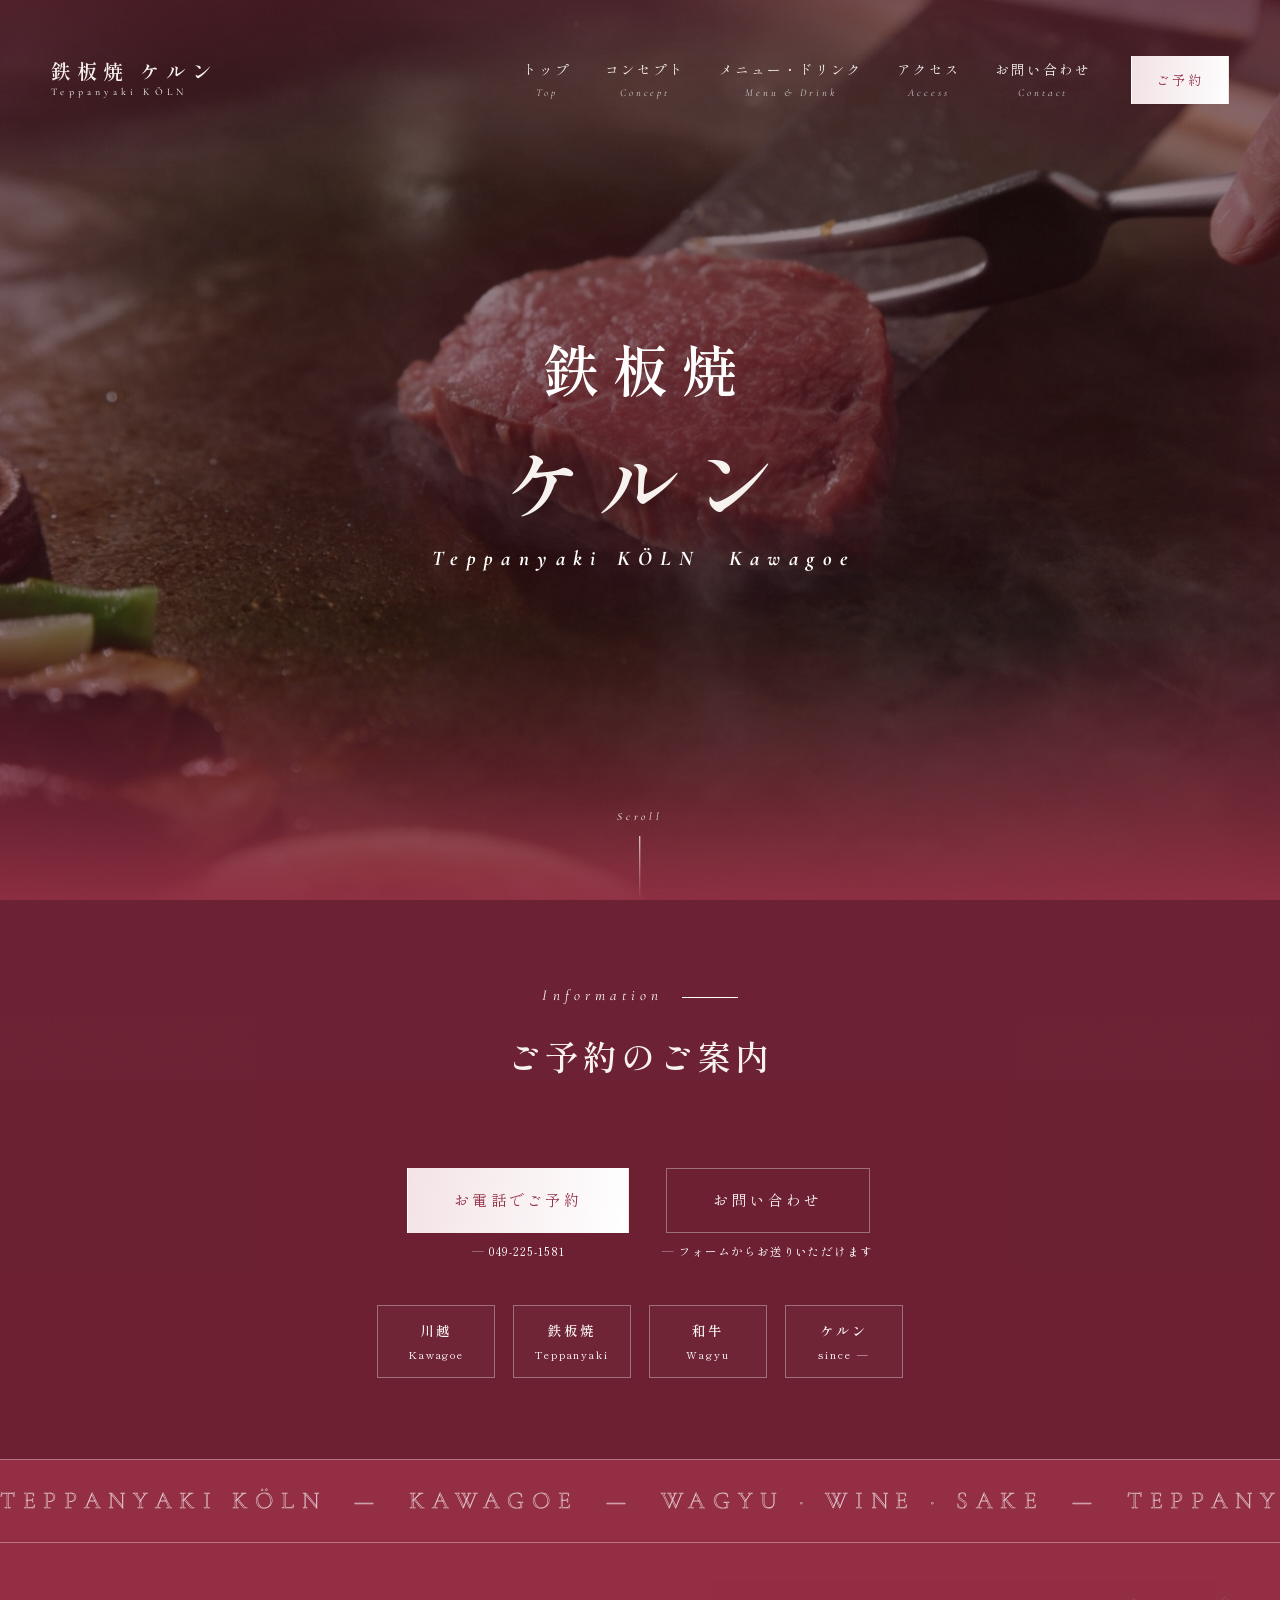
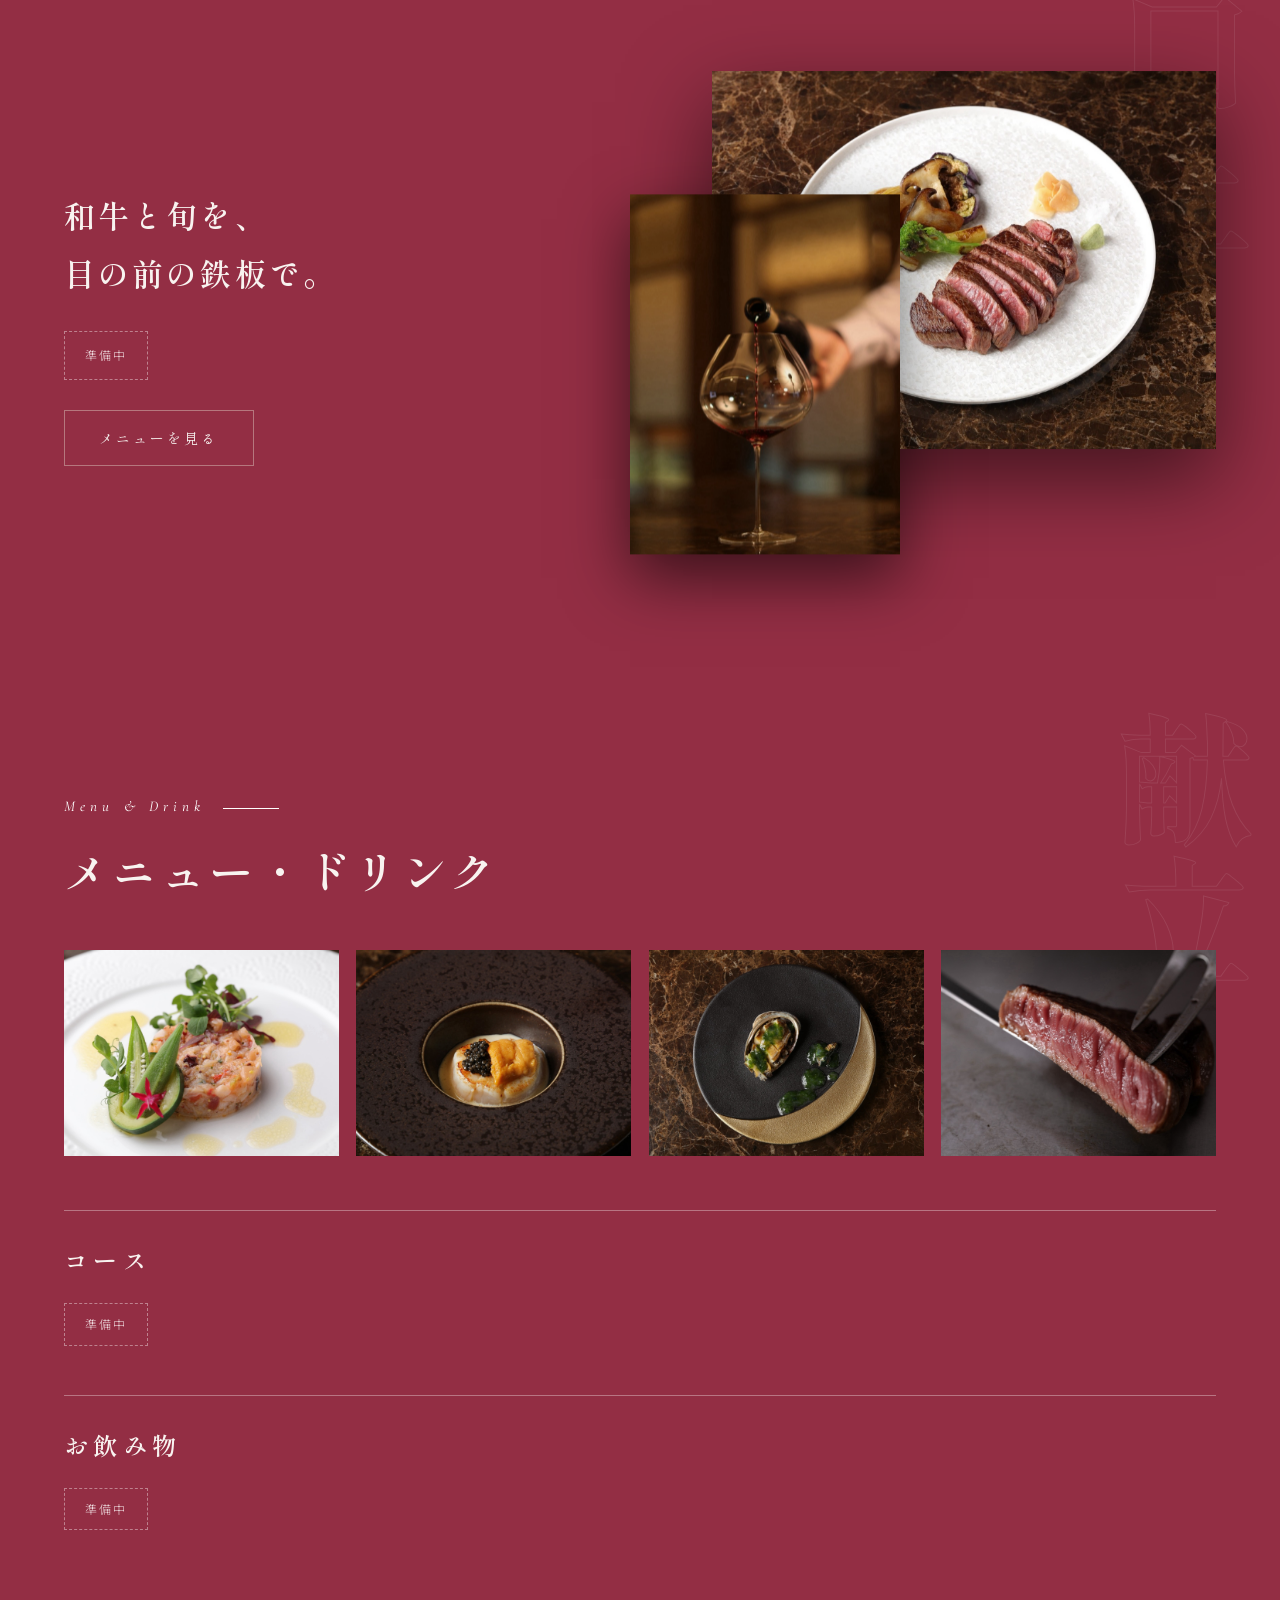
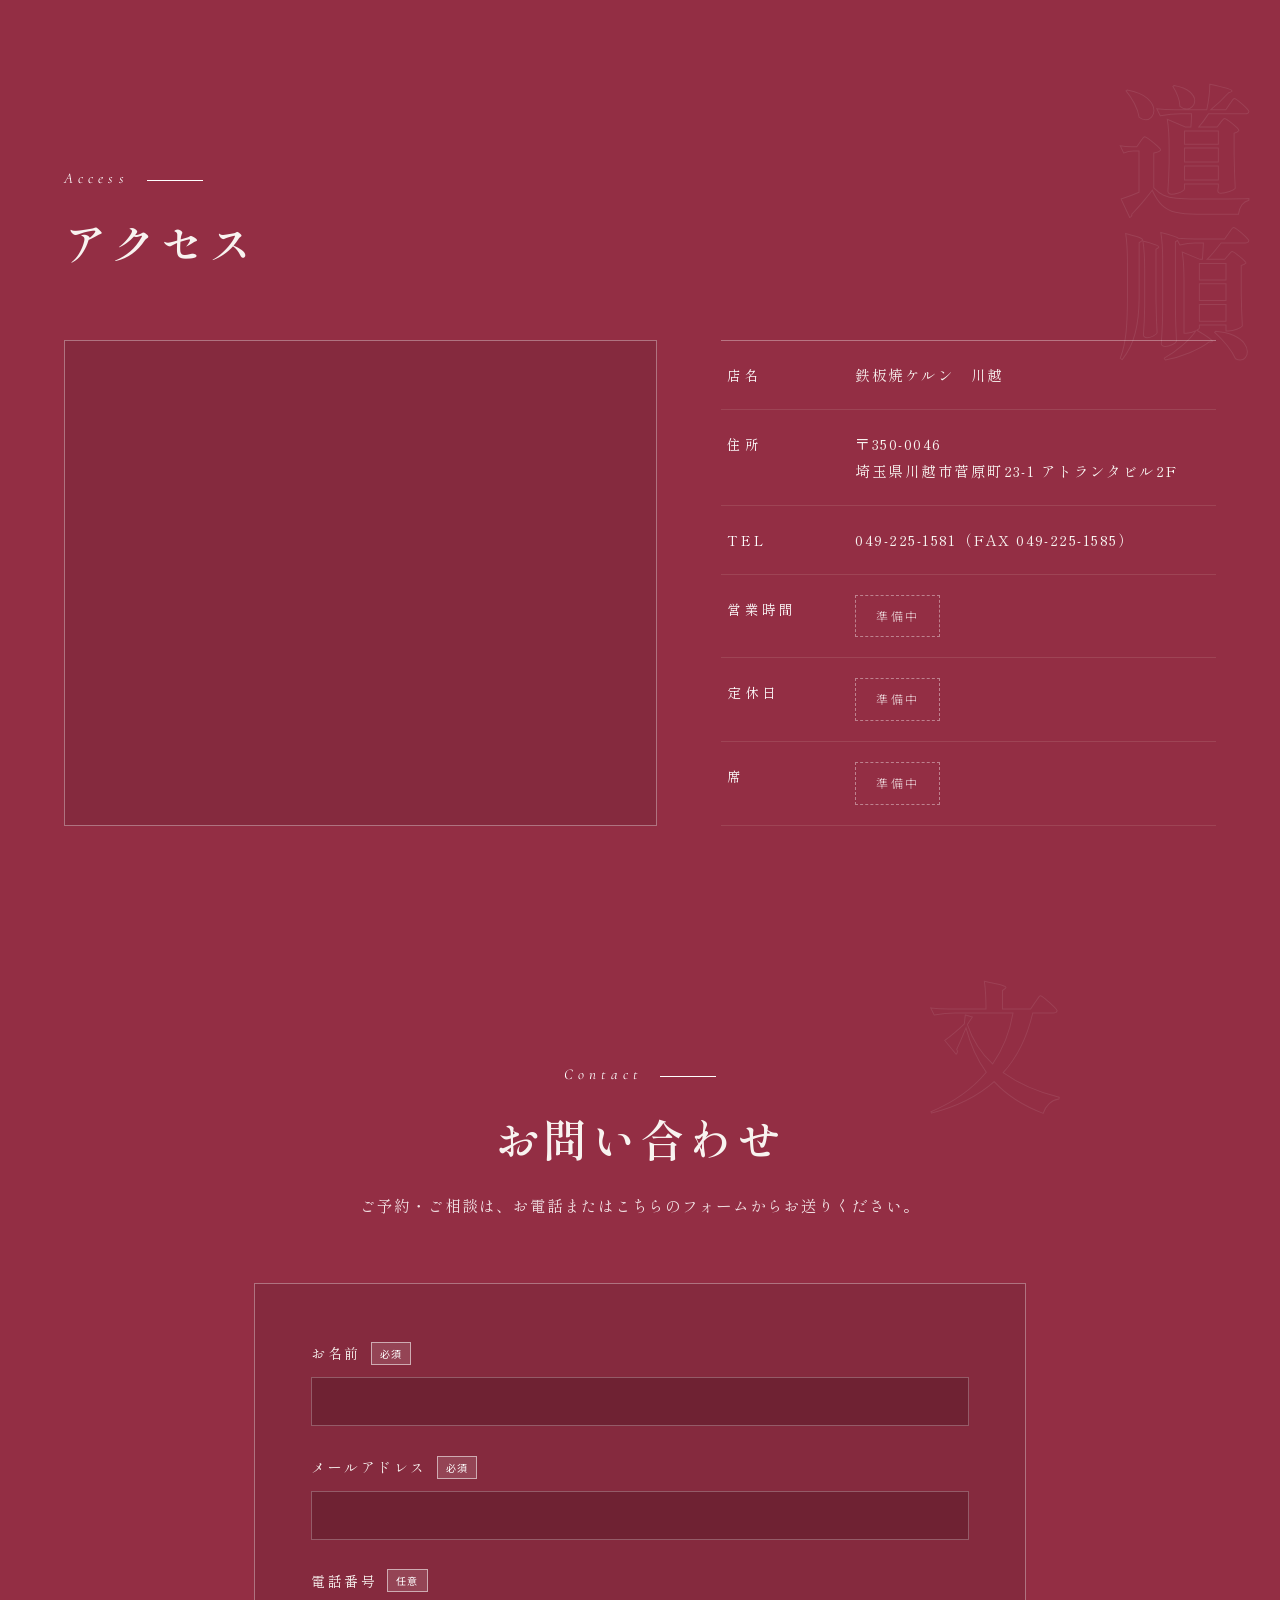
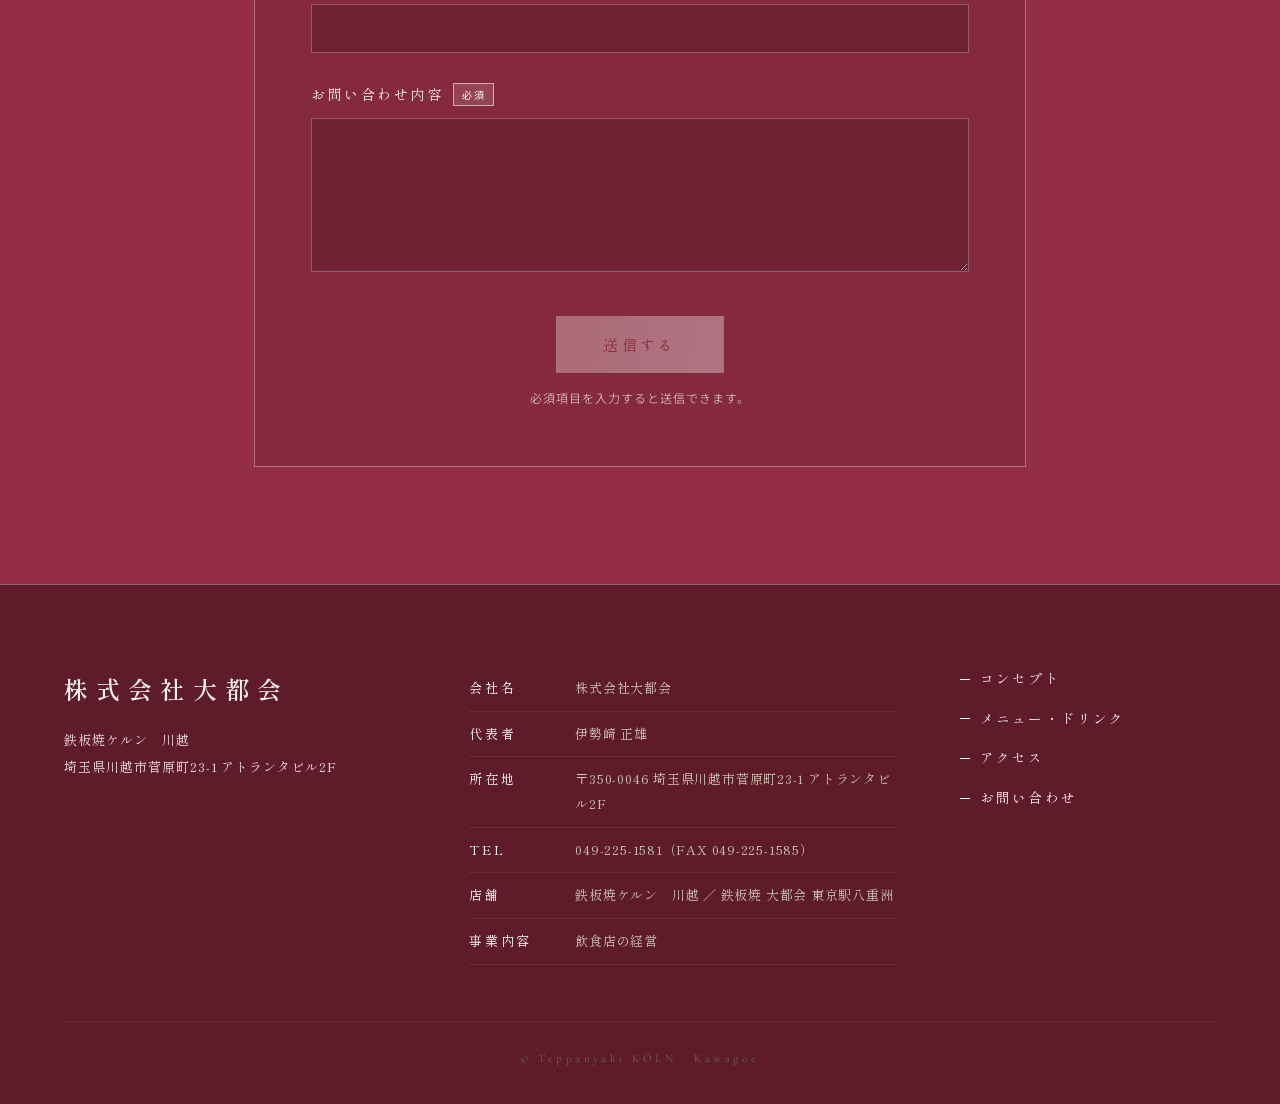
<file: index.html>
<!DOCTYPE html>
<html lang="ja">
<head>
<meta charset="UTF-8">
<meta name="viewport" content="width=device-width, initial-scale=1.0">
<title>鉄板焼ケルン 川越 | Teppanyaki KÖLN Kawagoe</title>
<meta name="description" content="埼玉県川越市の鉄板焼レストラン「鉄板焼ケルン」。和牛と旬の食材を、目の前の鉄板で。">
<meta name="robots" content="noindex,nofollow">

<link rel="preconnect" href="https://fonts.googleapis.com">
<link rel="preconnect" href="https://fonts.gstatic.com" crossorigin>
<link href="https://fonts.googleapis.com/css2?family=Shippori+Mincho:wght@400;500;600;700&family=Cormorant+Garamond:ital,wght@0,300;0,400;0,500;1,300;1,400&family=Noto+Sans+JP:wght@300;400;500&display=swap" rel="stylesheet">
<!-- 共通の構造CSS → ケルンの色を上書き -->
<link rel="stylesheet" href="css/style.css">
<link rel="stylesheet" href="css/koln.css">
</head>
<body>

<!-- ======= Loader ======= -->
<div class="loader" id="loader" aria-hidden="true">
  <div class="loader__inner">
    <p class="koln-loader">
      <span class="koln-loader__ja">鉄板焼</span>
      <span class="koln-loader__name">ケルン</span>
      <span class="koln-loader__en">Teppanyaki KÖLN</span>
    </p>
  </div>
  <div class="loader__curtain"></div>
</div>

<!-- ======= Grain overlay ======= -->
<div class="grain" aria-hidden="true"></div>

<!-- ======= Header ======= -->
<header class="header" id="header">
  <a class="header__logo" href="#top" aria-label="鉄板焼ケルン">
    <span class="header__logotext">
      <span class="header__ja">鉄板焼 ケルン</span>
      <span class="header__en">Teppanyaki KÖLN</span>
    </span>
  </a>

  <nav class="gnav" id="gnav" aria-label="グローバルナビゲーション">
    <ul class="gnav__list">
      <li><a href="#top" aria-current="page"><span class="gnav__ja">トップ</span><span class="gnav__en">Top</span></a></li>
      <li><a href="#about"><span class="gnav__ja">コンセプト</span><span class="gnav__en">Concept</span></a></li>
      <li><a href="#menu"><span class="gnav__ja">メニュー・ドリンク</span><span class="gnav__en">Menu &amp; Drink</span></a></li>
      <li><a href="#access"><span class="gnav__ja">アクセス</span><span class="gnav__en">Access</span></a></li>
      <li><a href="#contact"><span class="gnav__ja">お問い合わせ</span><span class="gnav__en">Contact</span></a></li>
    </ul>
    <a class="btn btn--gold gnav__reserve" href="#contact">ご予約</a>
  </nav>

  <button class="menu-toggle" id="menuToggle" aria-expanded="false" aria-controls="gnav" aria-label="メニューを開く">
    <span></span><span></span>
  </button>
</header>

<!-- ======= Hero ======= -->
<section class="hero" id="top">
  <div class="hero__bg">
    <img src="assets/img/shot/cooking-teppan.jpg" alt="鉄板で焼き上げる和牛" class="hero__img" id="heroImg">
  </div>
  <div class="hero__smoke" id="heroSmoke" aria-hidden="true">
    <img src="assets/img/smoke.png" alt="" style="--x:58%; --w:340px; --t:14s; --d:0s;   --o:.22;">
    <img src="assets/img/smoke.png" alt="" style="--x:72%; --w:430px; --t:18s; --d:-6s;  --o:.18;">
    <img src="assets/img/smoke.png" alt="" style="--x:86%; --w:300px; --t:16s; --d:-11s; --o:.20;">
    <img src="assets/img/smoke.png" alt="" style="--x:47%; --w:390px; --t:20s; --d:-3s;  --o:.16;">
  </div>
  <div class="hero__shade" aria-hidden="true"></div>

  <h1 class="hero__brand">
    <span class="hero__brand-kicker">鉄板焼</span>
    <span class="hero__brand-name">ケルン</span>
    <span class="hero__brand-en">Teppanyaki KÖLN&nbsp;&nbsp;Kawagoe</span>
  </h1>

  <div class="scroll-cue" aria-hidden="true"><span>Scroll</span><i></i></div>
</section>

<!-- ======= ご予約・お問い合わせ ======= -->
<section class="pre-open" id="reserve">
  <div class="pre-open__inner">
    <p class="kicker reveal">Information</p>
    <h2 class="pre-open__title reveal">ご予約のご案内</h2>
    <div class="pre-open__cta reveal">
      <div class="cta-item">
        <a class="btn btn--gold btn--lg" href="tel:0492251581">お電話でご予約</a>
        <span class="cta-note">049-225-1581</span>
      </div>
      <div class="cta-item">
        <a class="btn btn--line btn--lg" href="#contact">お問い合わせ</a>
        <span class="cta-note">フォームからお送りいただけます</span>
      </div>
    </div>
    <ul class="pre-open__badges reveal">
      <li><strong>川越</strong><span>Kawagoe</span></li>
      <li><strong>鉄板焼</strong><span>Teppanyaki</span></li>
      <li><strong>和牛</strong><span>Wagyu</span></li>
      <li><strong>ケルン</strong><span>since —</span></li>
    </ul>
  </div>
</section>

<!-- ======= Marquee ======= -->
<div class="marquee" aria-hidden="true">
  <div class="marquee__track" id="marqueeTrack">
    <span>TEPPANYAKI KÖLN&nbsp;&nbsp;—&nbsp;&nbsp;KAWAGOE&nbsp;&nbsp;—&nbsp;&nbsp;WAGYU · WINE · SAKE&nbsp;&nbsp;—&nbsp;&nbsp;</span>
  </div>
</div>

<!-- ======= About ======= -->
<section class="about section" id="about">
  <p class="section__ghost" aria-hidden="true">口上</p>
  <div class="about__grid">
    <div class="about__text">
      <p class="kicker reveal">About</p>
      <h2 class="heading reveal">和牛と旬を、<br>目の前の鉄板で。</h2>
      <div class="about__body reveal">
        <p class="wip">準備中</p>
      </div>
      <p class="about__more reveal">
        <a class="btn btn--line" href="#menu">メニューを見る</a>
      </p>
    </div>
    <div class="about__photos">
      <figure class="about__photo about__photo--main reveal-img" data-parallax="24">
        <img src="assets/img/shot/dish-wagyu-plate.jpg" alt="和牛と焼き野菜" loading="lazy">
      </figure>
      <figure class="about__photo about__photo--sub reveal-img" data-parallax="-16">
        <img src="assets/img/shot/drink-pouring.jpg" alt="グラスにワインを注ぐ" loading="lazy">
      </figure>
    </div>
  </div>
</section>

<!-- ======= メニュー・ドリンク ======= -->
<section class="section menu-sec" id="menu">
  <p class="section__ghost" aria-hidden="true">献立</p>
  <div class="section__head">
    <p class="kicker reveal">Menu &amp; Drink</p>
    <h2 class="heading reveal">メニュー・ドリンク</h2>
  </div>

  <div class="shots reveal">
    <figure class="shots__item reveal-img"><img src="assets/img/shot/dish-appetizer.jpg" alt="前菜の一皿" loading="lazy"></figure>
    <figure class="shots__item reveal-img"><img src="assets/img/shot/dish-scallop.jpg" alt="帆立貝の焼き上げ" loading="lazy"></figure>
    <figure class="shots__item reveal-img"><img src="assets/img/shot/dish-abalone.jpg" alt="鮑の焼き上げ" loading="lazy"></figure>
    <figure class="shots__item reveal-img"><img src="assets/img/shot/beef-section.jpg" alt="和牛の断面" loading="lazy"></figure>
  </div>

  <div class="mgroup reveal">
    <div class="mgroup__head"><h3 class="mgroup__title">コース</h3></div>
    <p class="wip">準備中</p>
  </div>

  <div class="mgroup reveal">
    <div class="mgroup__head"><h3 class="mgroup__title">お飲み物</h3></div>
    <p class="wip">準備中</p>
  </div>
</section>

<!-- ======= Access ======= -->
<section class="access section" id="access">
  <p class="section__ghost" aria-hidden="true">道順</p>
  <div class="section__head">
    <p class="kicker reveal">Access</p>
    <h2 class="heading reveal">アクセス</h2>
  </div>
  <div class="access__grid">
    <div class="access__map reveal-img">
      <iframe
        src="https://maps.google.com/maps?q=%E5%9F%BC%E7%8E%89%E7%9C%8C%E5%B7%9D%E8%B6%8A%E5%B8%82%E8%8F%85%E5%8E%9F%E7%94%BA23-1&z=16&output=embed"
        title="鉄板焼ケルン アクセスマップ" loading="lazy" referrerpolicy="no-referrer-when-downgrade"></iframe>
    </div>
    <dl class="access__table reveal">
      <div><dt>店名</dt><dd>鉄板焼ケルン　川越</dd></div>
      <div><dt>住所</dt><dd>〒350-0046<br>埼玉県川越市菅原町23-1 アトランタビル2F</dd></div>
      <div><dt>TEL</dt><dd>049-225-1581（FAX 049-225-1585）</dd></div>
      <div><dt>営業時間</dt><dd><span class="wip">準備中</span></dd></div>
      <div><dt>定休日</dt><dd><span class="wip">準備中</span></dd></div>
      <div><dt>席</dt><dd><span class="wip">準備中</span></dd></div>
    </dl>
  </div>
</section>

<!-- ======= Contact ======= -->
<section class="contact section" id="contact">
  <p class="section__ghost" aria-hidden="true">文</p>
  <div class="section__head">
    <p class="kicker reveal">Contact</p>
    <h2 class="heading reveal">お問い合わせ</h2>
    <p class="lead reveal">ご予約・ご相談は、お電話またはこちらのフォームからお送りください。</p>
  </div>

  <form class="form reveal" id="contactForm" novalidate>
    <div class="form__row">
      <label class="form__label" for="fName">お名前 <em class="req">必須</em></label>
      <input class="form__input" type="text" id="fName" name="name" autocomplete="name" required>
      <p class="form__error" data-error-for="fName">お名前を入力してください。</p>
    </div>
    <div class="form__row">
      <label class="form__label" for="fEmail">メールアドレス <em class="req">必須</em></label>
      <input class="form__input" type="email" id="fEmail" name="email" autocomplete="email" required>
      <p class="form__error" data-error-for="fEmail">メールアドレスの形式を確認してください（例：name@example.com）。</p>
    </div>
    <div class="form__row">
      <label class="form__label" for="fTel">電話番号 <em class="req req--opt">任意</em></label>
      <input class="form__input" type="tel" id="fTel" name="tel" autocomplete="tel" inputmode="numeric">
      <p class="form__error" data-error-for="fTel">電話番号は数字のみで入力してください（例：09012345678）。</p>
    </div>
    <div class="form__row">
      <label class="form__label" for="fBody">お問い合わせ内容 <em class="req">必須</em></label>
      <textarea class="form__input form__input--area" id="fBody" name="body" rows="6" required></textarea>
      <p class="form__error" data-error-for="fBody">お問い合わせ内容を入力してください。</p>
    </div>
    <div class="form__submit">
      <button class="btn btn--gold btn--lg" type="submit" id="submitBtn" disabled>送信する</button>
      <p class="form__hint" id="formHint">必須項目を入力すると送信できます。</p>
    </div>
  </form>
</section>

<!-- ======= Footer ======= -->
<footer class="footer">
  <div class="footer__upper">
    <div class="footer__brand">
      <p class="footer__name">株式会社大都会</p>
      <p class="footer__store">鉄板焼ケルン　川越<br>埼玉県川越市菅原町23-1 アトランタビル2F</p>
    </div>

    <dl class="footer__company">
      <div><dt>会社名</dt><dd>株式会社大都会</dd></div>
      <div><dt>代表者</dt><dd>伊勢﨑 正雄</dd></div>
      <div><dt>所在地</dt><dd>〒350-0046 埼玉県川越市菅原町23-1 アトランタビル2F</dd></div>
      <div><dt>TEL</dt><dd>049-225-1581（FAX 049-225-1585）</dd></div>
      <div><dt>店舗</dt><dd>鉄板焼ケルン　川越 ／ 鉄板焼 大都会 東京駅八重洲</dd></div>
      <div><dt>事業内容</dt><dd>飲食店の経営</dd></div>
    </dl>

    <nav class="footer__nav" aria-label="フッターナビゲーション">
      <a href="#about">コンセプト</a>
      <a href="#menu">メニュー・ドリンク</a>
      <a href="#access">アクセス</a>
      <a href="#contact">お問い合わせ</a>
    </nav>
  </div>
  <p class="footer__copy">© Teppanyaki KÖLN · Kawagoe</p>
</footer>

<script src="js/main.js"></script>
</body>
</html>
</file>
<file: css/style.css>
@charset "UTF-8";
/* ============================================================
   鉄板焼ケルン 川越 — 構造CSS（色は css/koln.css で上書き）
   black / classic / retro-luxury / smoke
============================================================ */

:root{
  --bg:        #0b0a08;
  --bg-2:      #14110c;
  --bg-3:      #1b1710;
  --ink:       #ece5d6;
  --ink-mut:   #a89e8a;
  --gold:      #c9a45c;
  --gold-deep: #8f7434;
  --gold-line: rgba(201,164,92,.28);
  --red:       #8c2f2f;
  --serif-ja:  "Shippori Mincho","Hiragino Mincho ProN","Yu Mincho",serif;
  --serif-en:  "Cormorant Garamond","Times New Roman",serif;
  --sans:      "Noto Sans JP",sans-serif;
  --ease:      cubic-bezier(.22,1,.36,1);
  --header-h:  84px;
  --announce-h:38px;
}

*,*::before,*::after{ box-sizing:border-box; margin:0; padding:0; }

html{ scroll-behavior:smooth; scroll-padding-top:calc(var(--header-h) + var(--announce-h)); }
body{
  background:var(--bg);
  color:var(--ink);
  font-family:var(--serif-ja);
  font-weight:400;
  line-height:1.9;
  letter-spacing:.06em;
  -webkit-font-smoothing:antialiased;
  overflow-x:hidden;
}
img{ max-width:100%; display:block; }
a{ color:inherit; text-decoration:none; }
ul{ list-style:none; }
::selection{ background:var(--gold-deep); color:#fff; }

/* ------------------------------------------------ scrollbar */
::-webkit-scrollbar{ width:10px; }
::-webkit-scrollbar-track{ background:#000; }
::-webkit-scrollbar-thumb{ background:#3a3123; border-radius:5px; }

/* ============================================= film grain */
.grain{
  position:fixed; inset:-20%;
  width:140%; height:140%;
  pointer-events:none;
  z-index:9000;
  opacity:.055;
  will-change:transform;
  background-image:url("data:image/svg+xml,%3Csvg xmlns='http://www.w3.org/2000/svg' width='300' height='300'%3E%3Cfilter id='n'%3E%3CfeTurbulence type='fractalNoise' baseFrequency='0.85' numOctaves='2' stitchTiles='stitch'/%3E%3C/filter%3E%3Crect width='100%25' height='100%25' filter='url(%23n)'/%3E%3C/svg%3E");
  animation:grain 12s steps(10) infinite;
}
@keyframes grain{
  0%,100%{ transform:translate3d(0,0,0); }
  20%{ transform:translate3d(-2%,1.5%,0); }
  40%{ transform:translate3d(1.5%,-2%,0); }
  60%{ transform:translate3d(-1.5%,-1.5%,0); }
  80%{ transform:translate3d(2%,2%,0); }
}

/* ============================================= loader */
.loader{
  position:fixed; inset:0; z-index:9999;
  display:grid; place-items:center;
  background:#050403;
  transition:visibility 0s 2.4s;
}
.loader__inner{
  display:flex; flex-direction:column; align-items:center; gap:22px;
  animation:loaderFade .8s var(--ease) 2.4s forwards;
}
.loader__logo{
  display:block;
  height:clamp(220px,42vh,340px); width:auto;
  opacity:0; animation:fadeIn .9s ease .2s forwards;
}
.loader__curtain{
  position:absolute; inset:0; background:#050403; transform:scaleY(1);
  transform-origin:top; z-index:-1;
}
.loader.is-done{ visibility:hidden; }
.loader.is-done .loader__curtain{ z-index:1; }
body.is-loading{ overflow:hidden; }
.loader{ clip-path:inset(0 0 0% 0); }
.loader.is-done{ animation:curtainUp 1s var(--ease) forwards; }
@keyframes curtainUp{ to{ clip-path:inset(0 0 100% 0); } }
@keyframes draw{ to{ stroke-dashoffset:0; } }
@keyframes fadeIn{ to{ opacity:1; } }
@keyframes loaderFade{ to{ opacity:0; transform:translateY(-14px); } }

/* ============================================= buttons */
.btn{
  position:relative;
  display:inline-block;
  padding:14px 34px;
  font-family:var(--serif-ja);
  font-size:14px; letter-spacing:.22em;
  border:1px solid var(--gold);
  color:var(--gold);
  background:transparent;
  overflow:hidden;
  cursor:pointer;
  transition:color .45s var(--ease), border-color .45s var(--ease), opacity .3s;
  z-index:1;
}
.btn::before{
  content:""; position:absolute; inset:0; z-index:-1;
  background:linear-gradient(100deg,var(--gold-deep),var(--gold));
  transform:scaleX(0); transform-origin:right;
  transition:transform .5s var(--ease);
}
.btn:hover{ color:#0d0b07; }
.btn:hover::before{ transform:scaleX(1); transform-origin:left; }
.btn--gold{
  background:linear-gradient(100deg,var(--gold-deep),var(--gold));
  color:#0d0b07; border-color:transparent;
}
.btn--gold::before{ background:#e6c987; }
.btn--gold:hover{ color:#0d0b07; }
.btn--lg{ padding:17px 46px; font-size:15px; }
.btn--line{ border-color:rgba(236,229,214,.4); color:var(--ink); }
.btn--line::before{ background:var(--ink); }
.btn--line:hover{ color:#0d0b07; }
.btn small{ font-size:.75em; letter-spacing:.1em; }
.btn:disabled{ opacity:.35; pointer-events:none; }
/* 無効ボタン（URL未設定の「ご予約」など）：クリック・ホバーとも無反応 */
.btn[aria-disabled="true"]{ cursor:default; }
.btn[aria-disabled="true"]:hover{ color:var(--ink); }
.btn[aria-disabled="true"]:hover::before{ transform:scaleX(0); }

/* ============================================= announce bar (GRAND OPEN) */
.announce{
  position:fixed; top:0; left:0; right:0; z-index:1050;
  height:var(--announce-h);
  display:flex; align-items:center; justify-content:center;
  padding:0 16px;
  background:linear-gradient(100deg,var(--gold-deep),var(--gold));
  box-shadow:0 1px 0 rgba(0,0,0,.25);
}
.announce__inner{
  margin:0;
  font-family:var(--serif-ja);
  font-size:clamp(11px,1.5vw,13.5px);
  font-weight:600; letter-spacing:.24em;
  color:#1a1206;
  white-space:nowrap; overflow:hidden; text-overflow:ellipsis;
}

/* ============================================= GRAND OPEN popup (one-time on entry) */
.gopop{
  position:fixed; inset:0; z-index:8000;
  display:grid; place-items:center;
  pointer-events:none; opacity:0;
  background:radial-gradient(58% 58% at 50% 50%, rgba(6,5,3,.66) 0%, rgba(6,5,3,0) 72%);
}
.gopop__inner{
  display:flex; flex-direction:column; align-items:center; gap:clamp(10px,1.6vh,20px);
  transform:scale(.92);
}
.gopop__date{
  font-family:var(--serif-ja); font-size:clamp(16px,2.4vw,30px);
  letter-spacing:.32em; color:var(--ink); padding-left:.32em;
}
.gopop__title{
  font-family:var(--serif-en); font-weight:500;
  font-size:clamp(46px,9vw,124px); line-height:1; letter-spacing:.12em;
  color:var(--gold); text-shadow:0 8px 60px rgba(0,0,0,.6);
}
body.is-loaded .gopop{ animation:gopopFade 2.8s var(--ease) .7s forwards; }
body.is-loaded .gopop .gopop__inner{ animation:gopopScale 2.8s var(--ease) .7s forwards; }
@keyframes gopopFade{ 0%{opacity:0} 16%{opacity:1} 60%{opacity:1} 100%{opacity:0} }
@keyframes gopopScale{ 0%{transform:scale(.92)} 22%{transform:scale(1)} 100%{transform:scale(1.05)} }
@media (prefers-reduced-motion: reduce){ .gopop{ display:none; } }

/* ============================================= header */
.header{
  position:fixed; top:var(--announce-h); left:0; right:0; z-index:1000;
  display:flex; align-items:center; justify-content:space-between;
  height:var(--header-h);
  padding:0 clamp(20px,4vw,56px);
  transition:background .5s ease, backdrop-filter .5s ease, height .4s ease,
             box-shadow .5s ease;
}
.header.is-scrolled{
  height:66px;
  background:rgba(8,7,5,.86);
  backdrop-filter:blur(10px);
  -webkit-backdrop-filter:blur(10px);
  box-shadow:0 1px 0 rgba(201,164,92,.15);
}
.header__logo{ display:flex; align-items:center; gap:14px; }
.header__mark{
  display:block;
  width:44px; height:44px;
  object-fit:contain;
  transition:transform .6s var(--ease);
}
.header__logo:hover .header__mark{ transform:scale(1.06); }
.header__ja{ display:block; font-size:20px; font-weight:600; letter-spacing:.3em; line-height:1.2; }
.header__en{ display:block; font-family:var(--serif-en); font-size:10px; letter-spacing:.42em; color:var(--gold); }

.gnav{ display:flex; align-items:center; gap:clamp(18px,3vw,44px); }
.gnav__list{ display:flex; gap:clamp(16px,2.4vw,36px); }
.gnav__list a{ position:relative; display:block; text-align:center; padding:4px 2px; }
.gnav__ja{ display:block; font-size:13.5px; letter-spacing:.14em; }
.gnav__en{
  display:block; font-family:var(--serif-en); font-style:italic;
  font-size:10.5px; letter-spacing:.28em; color:var(--gold);
  opacity:.75;
}
.gnav__list a::after{
  content:""; position:absolute; left:50%; bottom:-6px;
  width:0; height:1px; background:var(--gold);
  transition:width .4s var(--ease), left .4s var(--ease);
}
.gnav__list a:hover::after{ width:100%; left:0; }
.gnav__reserve{ padding:11px 24px; font-size:13px; }

.menu-toggle{
  display:none;
  position:relative; z-index:1102;
  width:48px; height:48px;
  background:none; border:1px solid var(--gold-line); border-radius:50%;
  cursor:pointer;
}
.menu-toggle span{
  position:absolute; left:13px; right:13px; height:1px;
  background:var(--ink);
  transition:transform .45s var(--ease), top .45s var(--ease);
}
.menu-toggle span:nth-child(1){ top:19px; }
.menu-toggle span:nth-child(2){ top:27px; }
.menu-toggle.is-open span:nth-child(1){ top:23px; transform:rotate(30deg); }
.menu-toggle.is-open span:nth-child(2){ top:23px; transform:rotate(-30deg); }

/* ============================================= hero */
.hero{
  position:relative;
  min-height:100svh;
  display:flex; flex-direction:column; justify-content:center; align-items:center; text-align:center;
  padding:calc(var(--header-h) + 20px) clamp(20px,5vw,72px) 110px;
  overflow:hidden;
}
.hero__bg{ position:absolute; inset:0; z-index:-3; background:#000; }
.hero__img{
  width:100%; height:100%; object-fit:cover;
  object-position:center;
  opacity:.92;
  filter:brightness(.72) saturate(.92) contrast(1.05);
  animation:kenburns 26s ease-in-out infinite alternate;
  transform-origin:60% 40%;
  will-change:transform;
}
[data-parallax],
[data-parallax-bg]{ will-change:transform; }
@keyframes kenburns{
  from{ transform:scale(1.02) translate(0,0); }
  to{ transform:scale(1.14) translate(-1.5%,1.5%); }
}
.hero__shade{
  position:absolute; inset:0; z-index:-2;
  background:
    radial-gradient(62% 58% at 50% 45%, rgba(6,5,3,.62) 0%, rgba(6,5,3,0) 66%),
    linear-gradient(0deg, rgba(6,5,3,.92) 0%, rgba(6,5,3,0) 30%),
    linear-gradient(180deg, rgba(6,5,3,.55) 0%, rgba(6,5,3,0) 22%),
    linear-gradient(90deg, rgba(6,5,3,.35) 0%, rgba(6,5,3,0) 30%, rgba(6,5,3,0) 70%, rgba(6,5,3,.35) 100%);
}
/* 煙：smoke.png を transform / opacity のみで動かす（コンポジタ処理だけで完結し軽量） */
.hero__smoke{
  position:absolute; inset:0; z-index:-1;
  overflow:hidden;
  pointer-events:none; mix-blend-mode:screen;
}
.hero__smoke img{
  position:absolute;
  left:var(--x,60%); bottom:-22%;
  width:var(--w,340px); height:auto;
  margin-left:calc(var(--w,340px) / -2);
  opacity:0;
  animation:puff var(--t,16s) linear infinite;
  animation-delay:var(--d,0s);
  will-change:transform,opacity;
}
.hero__smoke.is-paused img{ animation-play-state:paused; }
@keyframes puff{
  0%  { opacity:0;                    transform:translate3d(0,0,0) scale(.9); }
  16% { opacity:var(--o,.26); }
  55% { opacity:calc(var(--o,.26) * .55); transform:translate3d(-2.5vw,-40vh,0) scale(1.7) rotate(6deg); }
  100%{ opacity:0;                    transform:translate3d(1.5vw,-76vh,0) scale(2.4) rotate(-4deg); }
}
.hero__watermark{
  position:absolute; z-index:-1;
  right:-.06em; bottom:-.18em;
  font-size:clamp(140px,26vw,420px);
  font-weight:700; line-height:1;
  letter-spacing:.02em;
  color:transparent;
  -webkit-text-stroke:1px rgba(201,164,92,.16);
  user-select:none; white-space:nowrap;
}
.hero__body{ max-width:1200px; }
.hero__since{
  font-family:var(--serif-en);
  font-style:italic;
  font-size:clamp(11px,1.3vw,14px);
  letter-spacing:.3em;
  color:var(--gold);
  margin-bottom:clamp(20px,3.2vh,38px);
  opacity:0; transition:opacity 1s ease 1.9s;
}
.hero__title{
  font-size:clamp(30px,5.4vw,72px);
  font-weight:600;
  line-height:1.55;
  letter-spacing:.08em;
  text-shadow:0 4px 40px rgba(0,0,0,.6);
}
.hero__line{ display:block; overflow:hidden; }
.hero__line span{
  display:inline-block;
  transform:translateY(110%);
  transition:transform 1.2s var(--ease);
}
.hero__line:nth-child(2) span{ transition-delay:.18s; }
.hero__sub{
  margin-top:clamp(18px,3vh,30px);
  font-size:clamp(19px,2.8vw,32px);
  letter-spacing:.12em;
  color:#d8d0bf;
}
.hero__subline{
  display:block;
  opacity:0; transform:translateY(16px);
  transition:opacity 1s ease, transform 1s var(--ease);
}
.hero__subline:nth-child(1){ transition-delay:2.1s; }
.hero__subline:nth-child(2){ transition-delay:2.3s; }
.hero__cta{
  display:flex; flex-wrap:wrap; align-items:flex-start; gap:clamp(16px,2.2vw,30px);
  margin-top:clamp(26px,4.4vh,46px);
  opacity:0; transform:translateY(16px);
  transition:opacity 1s ease 2.5s, transform 1s var(--ease) 2.5s;
}
.cta-item{ display:flex; flex-direction:column; align-items:flex-start; gap:10px; position:relative; }
.cta-note{
  font-family:var(--serif-ja);
  font-size:11.5px; letter-spacing:.08em; line-height:1.5;
  color:var(--gold);
  padding-left:3px;
}
.cta-note::before{ content:"― "; opacity:.6; }
/* LINE先行予約の強調フラグ（登録メリット＝一般予約より1週間早い）
   ボタンの“上”に絶対配置：ボタン位置に影響を与えず、2ボタンの上端が揃う */
.cta-flag{
  position:absolute; left:50%; bottom:100%; transform:translateX(-50%);
  margin-bottom:12px; white-space:nowrap;
  padding:5px 15px;
  font-family:var(--serif-ja);
  font-size:11.5px; font-weight:600; letter-spacing:.1em; line-height:1;
  color:#ecd9ad;
  border:1px solid var(--gold-line);
  border-radius:999px;
  background:linear-gradient(180deg, rgba(201,164,92,.16), rgba(201,164,92,.05));
}
.banner__ctanote{
  margin-top:16px;
  font-size:12px; letter-spacing:.06em; line-height:1.6;
  color:var(--gold);
}
body.is-loaded .hero__line span{ transform:translateY(0); }
body.is-loaded .hero__since,
body.is-loaded .hero__subline,
body.is-loaded .hero__cta{ opacity:1; transform:translateY(0); }

.hero__tate{
  position:absolute; top:50%; right:clamp(18px,3.4vw,52px);
  transform:translateY(-58%);
  writing-mode:vertical-rl;
  font-size:clamp(13px,1.4vw,17px);
  letter-spacing:.55em;
  color:rgba(236,229,214,.85);
  padding-top:70px;
  opacity:0; transition:opacity 1.2s ease 2.8s;
}
.hero__tate::before{
  content:""; position:absolute; top:0; left:50%;
  width:1px; height:54px; background:var(--gold);
}
body.is-loaded .hero__tate{ opacity:1; }

.hero__foot{
  position:absolute; left:clamp(20px,5vw,72px); right:clamp(20px,5vw,72px); bottom:28px;
  display:flex; align-items:flex-end; justify-content:space-between; gap:24px;
  opacity:0; transition:opacity 1.2s ease 2.9s;
}
body.is-loaded .hero__foot{ opacity:1; }
.hero__badges{ display:flex; flex-wrap:wrap; gap:clamp(10px,1.6vw,18px); }
.hero__badges li{
  display:flex; flex-direction:column; align-items:center; gap:2px;
  min-width:112px;
  padding:10px 16px 9px;
  border:1px solid var(--gold-line);
  /* backdrop-filterはヒーローのアニメーションと重なると毎フレーム再ブラーが走り重いので不使用 */
  background:rgba(8,7,5,.72);
}
.hero__badges strong{ font-size:13.5px; font-weight:600; letter-spacing:.14em; }
.hero__badges span{ font-size:10.5px; letter-spacing:.18em; color:var(--gold); }
.hero__hours{ text-align:right; white-space:nowrap; }
.hero__time{ font-family:var(--serif-en); font-size:clamp(22px,2.6vw,30px); letter-spacing:.12em; line-height:1.3; }
.hero__note{ font-size:11.5px; letter-spacing:.16em; color:var(--ink-mut); }

.scroll-cue{
  position:absolute; left:50%; bottom:0; transform:translateX(-50%);
  display:flex; flex-direction:column; align-items:center; gap:8px;
  opacity:0; transition:opacity 1s ease 3.2s;
}
body.is-loaded .scroll-cue{ opacity:1; }
.scroll-cue span{
  font-family:var(--serif-en); font-style:italic;
  font-size:11px; letter-spacing:.34em; color:var(--gold);
}
.scroll-cue i{
  width:1px; height:64px;
  background:linear-gradient(180deg,var(--gold),transparent);
  overflow:hidden; position:relative;
}
.scroll-cue i::after{
  content:""; position:absolute; top:-40%; left:0; width:100%; height:40%;
  background:#fff; opacity:.9;
  animation:cue 2.2s ease-in-out infinite;
}
@keyframes cue{ 0%{ top:-40%; } 60%,100%{ top:110%; } }

/* ============================================= hero brand lockup (centered) */
.hero__brand{
  display:flex; flex-direction:column; align-items:center;
  gap:clamp(8px,1.5vh,18px);
  opacity:0; transform:translateY(14px);
  transition:opacity 1.3s ease 1.9s, transform 1.3s var(--ease) 1.9s;
}
body.is-loaded .hero__brand{ opacity:1; transform:translateY(0); }
.hero__brand-kicker{
  font-family:var(--serif-ja); font-weight:600;
  font-size:clamp(28px,4.6vw,56px);
  letter-spacing:.24em; color:var(--gold); padding-left:.24em;
}
.hero__brand-name{
  font-family:var(--serif-ja); font-weight:600;
  font-size:clamp(42px,6.4vw,84px); line-height:1.1;
  letter-spacing:.16em; padding-left:.16em;
  text-shadow:0 6px 54px rgba(0,0,0,.55);
}
.hero__brand-en{
  font-family:var(--serif-en); font-style:italic;
  font-size:clamp(12px,1.7vw,21px); letter-spacing:.4em;
  color:var(--gold); padding-left:.4em;
}

/* subtle single reservation dial (bottom-right) */
.hero__reserve{
  position:absolute; right:clamp(18px,3.4vw,54px); bottom:clamp(26px,5vh,60px);
  width:clamp(102px,10vw,130px); height:clamp(102px,10vw,130px);
  display:grid; place-items:center;
  border-radius:50%; border:1px solid var(--gold);
  background:rgba(8,7,5,.55);
  opacity:0;
  transition:opacity 1s ease 2.6s, background .5s var(--ease), transform .5s var(--ease);
}
body.is-loaded .hero__reserve{ opacity:1; }
.hero__reserve:hover{
  background:linear-gradient(100deg,var(--gold-deep),var(--gold));
  transform:scale(1.05);
}
.hero__reserve-in{ display:flex; flex-direction:column; align-items:center; gap:5px; }
.hero__reserve small{
  font-family:var(--serif-en); font-size:12px; letter-spacing:.24em;
  color:var(--gold); transition:color .5s var(--ease);
}
.hero__reserve strong{
  font-family:var(--serif-ja); font-size:14px; font-weight:600; letter-spacing:.12em;
  color:var(--ink); transition:color .5s var(--ease);
}
.hero__reserve:hover small,
.hero__reserve:hover strong{ color:#0d0b07; }

/* ============================================= pre-open info / reservation band */
.pre-open{
  text-align:center;
  padding:clamp(58px,9vh,104px) clamp(20px,5vw,72px);
}
.pre-open__inner{ max-width:940px; margin:0 auto; }
.pre-open__title{
  font-family:var(--serif-ja); font-weight:600;
  font-size:clamp(22px,3vw,34px); letter-spacing:.12em; margin-top:10px;
}
.pre-open__cta{
  display:flex; justify-content:center; flex-wrap:wrap; align-items:flex-start;
  gap:clamp(18px,2.6vw,40px);
  margin-top:clamp(28px,4vh,46px);
  padding-top:44px; /* ボタン上のフラグ用の余白 */
}
.pre-open__cta .cta-item{ align-items:center; }
.pre-open__cta .cta-note{ padding-left:0; }
.pre-open__badges{
  display:flex; flex-wrap:wrap; justify-content:center;
  gap:clamp(10px,1.6vw,18px);
  margin-top:clamp(34px,5vh,56px);
}
.pre-open__badges li{
  display:flex; flex-direction:column; align-items:center; gap:2px;
  min-width:118px; padding:12px 18px;
  border:1px solid var(--gold-line); background:rgba(255,255,255,.02);
}
.pre-open__badges strong{ font-size:13.5px; font-weight:600; letter-spacing:.14em; }
.pre-open__badges span{ font-size:10.5px; letter-spacing:.18em; color:var(--gold); }

/* ============================================= marquee */
.marquee{
  border-top:1px solid var(--gold-line);
  border-bottom:1px solid var(--gold-line);
  padding:18px 0;
  overflow:hidden;
  background:var(--bg);
}
.marquee__track{
  display:flex; width:max-content;
  animation:marquee 36s linear infinite;
}
.marquee__track span{
  font-family:var(--serif-en);
  font-size:clamp(16px,2.2vw,24px);
  font-weight:300;
  letter-spacing:.32em;
  white-space:nowrap;
  color:transparent;
  -webkit-text-stroke:.6px rgba(201,164,92,.75);
}
@keyframes marquee{ to{ transform:translateX(-50%); } }

/* ============================================= section base */
.section{
  position:relative;
  padding:clamp(90px,13vh,150px) clamp(20px,5vw,72px);
  max-width:1440px;
  margin:0 auto;
}
.section__ghost{
  position:absolute; top:34px; right:clamp(8px,2vw,30px);
  writing-mode:vertical-rl;
  font-size:clamp(80px,11vw,150px);
  font-weight:700; line-height:1;
  color:transparent;
  -webkit-text-stroke:1px rgba(236,229,214,.07);
  user-select:none; pointer-events:none;
}
.kicker{
  font-family:var(--serif-en); font-style:italic;
  font-size:15px; letter-spacing:.34em;
  color:var(--gold);
  margin-bottom:14px;
}
.kicker::after{
  content:""; display:inline-block;
  width:56px; height:1px; background:var(--gold);
  margin-left:18px; vertical-align:middle;
}
.heading{
  font-size:clamp(26px,3.6vw,44px);
  font-weight:600;
  letter-spacing:.1em;
  line-height:1.6;
}
.lead{ margin-top:18px; color:var(--ink-mut); font-size:clamp(13.5px,1.5vw,15.5px); }
.section__head{ margin-bottom:clamp(48px,7vh,80px); }

/* placeholder note */
.tbd{
  display:inline-block;
  font-family:var(--sans); font-weight:300;
  font-size:.82em; letter-spacing:.08em;
  color:#7d7360;
  border:1px dashed rgba(168,158,138,.4);
  padding:2px 10px;
}

/* ============================================= reveal animations */
.reveal{
  opacity:0; transform:translateY(30px);
  transition:opacity 1s ease, transform 1s var(--ease);
}
.reveal.is-visible{ opacity:1; transform:translateY(0); }
.reveal-img{ position:relative; overflow:hidden; }
/* iframe（Google Map）はscaleすると内部レイアウトの計測が狂うため対象外 */
.reveal-img img{ transform:scale(1.12); transition:transform 1.6s var(--ease); }
.reveal-img::after{
  content:""; position:absolute; inset:0;
  background:var(--bg);
  transform:scaleX(1); transform-origin:right;
  transition:transform 1.1s var(--ease);
  z-index:2;
}
.reveal-img.is-visible::after{ transform:scaleX(0); }
.reveal-img.is-visible img{ transform:scale(1.001); }

/* ============================================= about */
.about__grid{
  display:grid;
  grid-template-columns:minmax(0,5fr) minmax(0,6fr);
  gap:clamp(40px,6vw,90px);
  align-items:center;
}
.about__body{
  font-size:clamp(13.5px,1.5vw,15.5px);
  line-height:2.4;
  color:#cfc7b4;
  text-align:justify;
}
.about__body p{ margin-bottom:1.4em; }
.about__body p:last-child{ margin-bottom:0; }
.about__chef{
  margin-top:26px;
  font-size:clamp(16px,1.9vw,19px);
  font-weight:600; letter-spacing:.14em;
  color:#e7dfce;
}
.about__chef-role{
  display:inline-block; margin-right:.9em;
  font-size:11px; font-weight:500; letter-spacing:.32em;
  color:var(--gold);
  vertical-align:.12em;
}
.about__chef-suffix{ font-size:.72em; letter-spacing:.1em; color:var(--ink-mut); margin-left:.35em; }
/* 役員＋料理長の2名クレジット */
.about__credits{ margin-top:26px; }
.about__credits .about__chef{ margin-top:0; }
.about__credits .about__chef + .about__chef{ margin-top:12px; }
.about__text .heading{ margin-bottom:30px; font-size:clamp(20px,2.6vw,31px); line-height:1.85; }
.about__seal{
  display:inline-block;
  margin-top:20px;
  font-size:12.5px; letter-spacing:.34em;
  color:var(--gold);
  border:1px solid var(--gold-line);
  padding:8px 18px;
}
.about__photos{ position:relative; padding-bottom:120px; }
.about__photo--main{
  width:86%;
  margin-left:auto;
  box-shadow:0 30px 80px rgba(0,0,0,.55);
}
.about__photo--main::before{
  content:""; position:absolute; inset:14px -14px -14px 14px;
  border:1px solid var(--gold-line);
  z-index:-1;
}
.about__photo--main img{ aspect-ratio:4/3; object-fit:cover; filter:saturate(.95); }
.about__photo--sub{
  position:absolute; left:0; bottom:0;
  width:46%;
  box-shadow:0 24px 60px rgba(0,0,0,.6);
}
.about__photo--sub img{ aspect-ratio:3/4; object-fit:cover; filter:saturate(.9) brightness(.95); }

/* ============================================= signature */
.signature .section__head{ text-align:center; }
.signature .kicker::after{ display:none; }
.signature .kicker::before,
.signature .kicker + .heading + .lead{ }
.dish{
  display:grid;
  grid-template-columns:minmax(0,7fr) minmax(0,5fr);
  gap:clamp(36px,5vw,70px);
  align-items:center;
  margin-bottom:clamp(80px,12vh,130px);
}
.dish:last-child{ margin-bottom:0; }
.dish__photo{
  box-shadow:0 34px 90px rgba(0,0,0,.6);
}
.dish__photo img{
  aspect-ratio:16/11; object-fit:cover;
  filter:brightness(.94) saturate(.96);
  transition:transform 1.6s var(--ease), filter .8s ease;
}
.dish:hover .dish__photo img{ transform:scale(1.05); filter:brightness(1.02) saturate(1.05); }
.dish--rev .dish__photo{ order:2; }
.dish--rev .dish__text{ order:1; text-align:right; }
.dish--rev .dish__num{ margin-left:auto; }
.dish__text{ position:relative; }
.dish__num{
  font-size:clamp(72px,9vw,130px);
  line-height:1;
  font-weight:400;
  color:transparent;
  -webkit-text-stroke:1px rgba(201,164,92,.5);
  margin-bottom:-24px;
  user-select:none;
}
.dish__name{
  font-size:clamp(22px,2.8vw,32px);
  font-weight:600; letter-spacing:.12em;
  margin-bottom:18px;
}
.dish__name::after{
  content:""; display:block;
  width:64px; height:1px;
  background:var(--gold);
  margin-top:20px;
}
.dish--rev .dish__name::after{ margin-left:auto; }
.dish__desc{
  color:#cfc7b4;
  font-size:clamp(13.5px,1.5vw,15px);
  line-height:2.3;
  margin-bottom:22px;
}

/* ============================================= banner (新幹線会食) */
.banner{
  position:relative;
  padding:clamp(110px,18vh,190px) clamp(20px,5vw,72px);
  overflow:hidden;
  text-align:center;
}
.banner__bg{ position:absolute; inset:-12% 0; z-index:-2; }
.banner__bg img{
  width:100%; height:100%; object-fit:cover;
  filter:brightness(.34) saturate(.85);
}
.banner::before{
  content:""; position:absolute; inset:0; z-index:-1;
  background:radial-gradient(ellipse at center, rgba(6,5,3,.25) 0%, rgba(6,5,3,.82) 100%);
}
.banner__inner{
  max-width:760px; margin:0 auto;
  border:1px solid var(--gold-line);
  padding:clamp(40px,6vw,64px) clamp(24px,5vw,56px);
  background:rgba(8,7,5,.35);
  backdrop-filter:blur(3px);
  -webkit-backdrop-filter:blur(3px);
  position:relative;
}
.banner__inner::before{
  content:""; position:absolute; inset:8px;
  border:1px solid rgba(201,164,92,.16);
  pointer-events:none;
}
.banner__kicker{
  font-size:clamp(12.5px,1.5vw,15px);
  letter-spacing:.3em; color:var(--gold);
  margin-bottom:18px;
}
.banner__title{
  font-size:clamp(34px,5.4vw,58px);
  font-weight:600; letter-spacing:.14em;
  margin-bottom:18px;
}
.banner__lead{
  color:#d5cdbc; font-size:clamp(13.5px,1.5vw,15.5px);
  margin-bottom:34px;
}

/* ============================================= instagram */
.insta .section__head{ text-align:center; }
.insta__grid{
  display:grid;
  grid-template-columns:repeat(6,1fr);
  gap:10px;
}
.insta__item{ position:relative; overflow:hidden; }
.insta__item img{
  aspect-ratio:1; object-fit:cover; width:100%;
  filter:saturate(.9) brightness(.92);
  transition:transform 1s var(--ease), filter .6s ease;
}
.insta__item::before{
  content:"→"; position:absolute; inset:auto 12px 10px auto;
  z-index:2; color:#fff; font-family:var(--serif-en);
  opacity:0; transform:translateX(-8px);
  transition:opacity .5s ease, transform .5s var(--ease);
}
.insta__item::after{
  content:""; position:absolute; inset:0; z-index:1;
  background:linear-gradient(0deg, rgba(6,5,3,.55), transparent 55%);
  opacity:0; transition:opacity .5s ease;
}
.insta__item:hover img{ transform:scale(1.08); filter:saturate(1.05) brightness(1); }
.insta__item:hover::before{ opacity:1; transform:translateX(0); }
.insta__item:hover::after{ opacity:1; }
.insta__more{ text-align:center; margin-top:44px; }

/* ============================================= access */
.access__grid{
  display:grid;
  grid-template-columns:minmax(0,6fr) minmax(0,5fr);
  gap:clamp(36px,5vw,72px);
  align-items:stretch;
}
.access__map{
  position:relative; min-height:380px;
  border:1px solid var(--gold-line);
  padding:10px;
  background:var(--bg-2);
}
.access__map iframe{
  width:100%; height:100%; min-height:360px;
  border:0; display:block;
  filter:grayscale(1) invert(.92) contrast(.9) brightness(.9) sepia(.14);
}
.access__mapnote{
  position:absolute; left:22px; bottom:20px;
  font-size:10.5px; letter-spacing:.22em;
  color:var(--ink-mut);
  background:rgba(8,7,5,.8);
  padding:4px 12px;
  pointer-events:none;
}
.access__table div{
  display:grid;
  grid-template-columns:110px 1fr;
  gap:18px;
  padding:20px 6px;
  border-bottom:1px solid rgba(236,229,214,.12);
}
.access__table div:first-child{ border-top:1px solid var(--gold-line); }
.access__table dt{
  color:var(--gold);
  font-size:13.5px; letter-spacing:.24em;
  padding-top:2px;
}
.access__table dd{ font-size:14.5px; letter-spacing:.1em; }
.access__table small{ color:var(--ink-mut); font-size:12px; }

/* ============================================= contact */
.contact{ max-width:900px; }
.contact .section__head{ text-align:center; }
.form{
  border:1px solid var(--gold-line);
  padding:clamp(30px,5vw,56px);
  background:var(--bg-2);
}
.form__row{ margin-bottom:28px; }
.form__label{
  display:flex; align-items:center; gap:10px;
  font-size:14px; letter-spacing:.18em;
  margin-bottom:10px;
}
.req{
  font-style:normal; font-family:var(--sans);
  font-size:10px; letter-spacing:.14em;
  color:#e0b6b6; border:1px solid rgba(140,47,47,.8);
  background:rgba(140,47,47,.22);
  padding:1px 8px;
}
.req--opt{
  color:var(--ink-mut); border-color:rgba(168,158,138,.4);
  background:transparent;
}
.form__input{
  width:100%;
  font-family:var(--serif-ja);
  font-size:15px; letter-spacing:.06em;
  color:var(--ink);
  background:rgba(0,0,0,.35);
  border:1px solid rgba(236,229,214,.18);
  padding:13px 16px;
  transition:border-color .4s ease, box-shadow .4s ease;
}
.form__input:focus{
  outline:none;
  border-color:var(--gold);
  box-shadow:0 0 0 3px rgba(201,164,92,.12);
}
.form__input--area{ resize:vertical; min-height:140px; }
.form__row.has-error .form__input{ border-color:var(--red); }
.form__error{
  display:none;
  font-family:var(--sans); font-weight:300;
  font-size:12px; letter-spacing:.05em;
  color:#d98f8f;
  margin-top:8px;
}
.form__row.has-error .form__error{ display:block; }
.form__submit{ text-align:center; margin-top:36px; }
.form__hint{
  margin-top:14px;
  font-family:var(--sans); font-weight:300;
  font-size:12px; letter-spacing:.08em;
  color:var(--ink-mut);
}
.form__hint.is-sent{ color:var(--gold); }

/* ============================================= footer */
.footer{
  border-top:1px solid var(--gold-line);
  background:#080705;
  padding:clamp(60px,9vh,90px) clamp(20px,5vw,72px) 34px;
}
.footer__upper{
  display:grid;
  grid-template-columns:minmax(0,4fr) minmax(0,5fr) minmax(0,3fr);
  gap:clamp(36px,5vw,72px);
  max-width:1440px; margin:0 auto 56px;
}
.footer__mark{
  display:block;
  width:56px; height:56px;
  object-fit:contain;
  margin-bottom:16px;
}
.footer__name{ font-size:24px; font-weight:600; letter-spacing:.34em; margin-bottom:14px; }
.footer__store{ font-size:13px; color:var(--ink-mut); line-height:2.1; margin-bottom:20px; }
.footer__sns{ display:flex; gap:12px; }
.footer__sns a{
  display:grid; place-items:center;
  min-width:52px; height:32px; padding:0 14px;
  border:1px solid rgba(236,229,214,.25);
  font-family:var(--serif-en); font-size:12px; letter-spacing:.18em;
  transition:border-color .4s, color .4s, background .4s;
}
.footer__sns a:hover{ border-color:var(--gold); color:var(--gold); }
.footer__snsnote{ margin-top:12px; font-size:11.5px; line-height:1.7; color:var(--ink-mut); letter-spacing:.04em; }
.footer__company div{
  display:grid; grid-template-columns:92px 1fr; gap:14px;
  padding:10px 0;
  border-bottom:1px solid rgba(236,229,214,.08);
  font-size:13px;
}
.footer__company dt{ color:var(--gold); letter-spacing:.2em; }
.footer__company dd{ color:#cfc7b4; letter-spacing:.06em; }
.footer__nav{ display:flex; flex-direction:column; gap:14px; }
.footer__nav a{
  position:relative;
  font-size:13.5px; letter-spacing:.16em;
  padding-left:20px;
  transition:color .35s;
}
.footer__nav a::before{
  content:""; position:absolute; left:0; top:50%;
  width:10px; height:1px; background:var(--gold);
  transition:width .35s var(--ease);
}
.footer__nav a:hover{ color:var(--gold); }
.footer__nav a:hover::before{ width:15px; }
.footer__copy{
  text-align:center;
  font-family:var(--serif-en);
  font-size:11.5px; letter-spacing:.3em;
  color:#6d6552;
  padding-top:26px;
  border-top:1px solid rgba(236,229,214,.07);
  max-width:1440px; margin:0 auto;
}

/* ============================================= fixed CTA */
.fixed-cta{
  position:fixed; right:0; bottom:110px; z-index:900;
  display:flex; flex-direction:column; gap:8px;
  transform:translateX(110%);
  transition:transform .7s var(--ease);
}
.fixed-cta.is-shown{ transform:translateX(0); }
.fixed-cta__btn{
  writing-mode:vertical-rl;
  padding:20px 11px;
  font-size:12.5px; letter-spacing:.3em;
  background:rgba(10,9,7,.95);
  border:1px solid var(--gold-line); border-right:0;
  color:var(--ink);
  transition:background .4s, color .4s, padding .4s var(--ease);
}
.fixed-cta__btn:hover{ padding-right:18px; color:var(--gold); }
.fixed-cta__btn--reserve{
  background:linear-gradient(160deg,var(--gold-deep),var(--gold));
  color:#0d0b07; border-color:transparent;
}
.fixed-cta__btn--reserve:hover{ color:#0d0b07; filter:brightness(1.1); }

/* ============================================= responsive */
@media (max-width: 1080px){
  /* 絶対配置のままだとCTAボタンに被るため、通常フローに戻す */
  .hero{ padding-bottom:96px; }
  .hero__foot{
    position:static;
    flex-direction:column; align-items:flex-start; gap:14px;
    margin-top:clamp(36px,6vh,56px);
  }
  .hero__hours{ text-align:left; }
}

@media (max-width: 960px){
  :root{ --header-h: 68px; }
  .menu-toggle{ display:block; }
  .gnav{
    position:fixed; inset:0; z-index:1100;
    flex-direction:column; justify-content:center;
    gap:40px;
    background:rgba(6,5,3,.96);
    backdrop-filter:blur(16px);
    -webkit-backdrop-filter:blur(16px);
    opacity:0; visibility:hidden;
    transition:opacity .55s ease, visibility .55s;
  }
  .gnav.is-open{ opacity:1; visibility:visible; }
  .gnav__list{ flex-direction:column; text-align:center; gap:26px; }
  .gnav__ja{ font-size:19px; }
  .gnav__en{ font-size:11px; }
  .about__grid{ grid-template-columns:1fr; }
  .about__photos{ order:-1; padding-bottom:0; }
  /* 絶対配置の重なりが狭幅で過剰になるため、幅比例のオーバーラップに変更 */
  .about__photo--sub{
    position:static;
    width:52%;
    margin-top:-16%;
  }
  .dish,
  .dish--rev{ grid-template-columns:1fr; gap:26px; }
  .dish--rev .dish__photo{ order:0; }
  .dish--rev .dish__text{ order:1; text-align:left; }
  .dish--rev .dish__num{ margin-left:0; }
  .dish--rev .dish__name::after{ margin-left:0; }
  .insta__grid{ grid-template-columns:repeat(3,1fr); }
  .access__grid{ grid-template-columns:1fr; }
  .footer__upper{ grid-template-columns:1fr; gap:40px; }
}

@media (max-width: 640px){
  body{ line-height:1.85; }
  .hero{ padding-bottom:70px; }
  .hero__tate{ display:none; }
  .hero__badges li{ min-width:calc(50% - 5px); flex:1; }
  .hero__watermark{ font-size:clamp(120px,34vw,220px); bottom:-.1em; }
  .scroll-cue{ display:none; }
  .insta__grid{ grid-template-columns:repeat(2,1fr); }
  .access__table div{ grid-template-columns:88px 1fr; }
  .fixed-cta{
    inset:auto 0 0 0;
    flex-direction:row;
    transform:translateY(110%);
  }
  .fixed-cta.is-shown{ transform:translateY(0); }
  .fixed-cta__btn{
    writing-mode:horizontal-tb;
    flex:1; text-align:center;
    padding:15px 6px;
    border:1px solid var(--gold-line); border-bottom:0;
  }
  .fixed-cta__btn:hover{ padding-right:6px; }
  .footer{ padding-bottom:88px; }
}

/* ============================================= reduced motion */
@media (prefers-reduced-motion: reduce){
  *,*::before,*::after{
    animation-duration:.01ms !important;
    animation-iteration-count:1 !important;
    transition-duration:.01ms !important;
  }
  html{ scroll-behavior:auto; }
  .reveal,.reveal-img::after,.hero__line span,.hero__subline,
  .hero__cta,.hero__since,.hero__tate,.hero__foot,.scroll-cue{
    opacity:1 !important; transform:none !important;
  }
}

/* ============================================================
   フェーズ2：下層ページ（コンセプト / メニュー・ドリンク）
   構成はワイヤーフレーム（2026-07-23）に準拠。
   色・書体・質感はフェーズ1の既存トークンのみを使用し、
   新しい色は一切追加していない：
     背景 --bg / --bg-2 / --bg-3　文字 --ink / --ink-mut
     金   --gold / --gold-deep / --gold-line
     書体 --serif-ja（Shippori Mincho）/ --serif-en（Cormorant Garamond）
============================================================ */

/* --------------------------------------------- 02 ページヒーロー */
.page-hero{
  position:relative;
  min-height:clamp(380px,54vh,560px);
  display:grid; place-items:center;
  padding:calc(var(--header-h) + var(--announce-h) + 40px) clamp(20px,5vw,72px) clamp(52px,7vh,80px);
  overflow:hidden;
  isolation:isolate;
}
.page-hero__bg{ position:absolute; inset:0; z-index:-2; }
.page-hero__img{
  width:100%; height:100%;
  object-fit:cover;
  filter:saturate(.82) brightness(.46);
  transform:scale(1.06);
  animation:pageHeroZoom 14s var(--ease) forwards;
}
@keyframes pageHeroZoom{ to{ transform:scale(1); } }
.page-hero__shade{
  position:absolute; inset:0; z-index:-1;
  background:
    radial-gradient(70% 70% at 50% 45%, rgba(11,10,8,.28) 0%, rgba(11,10,8,.84) 100%),
    linear-gradient(180deg, rgba(11,10,8,.74) 0%, rgba(11,10,8,0) 34%, rgba(11,10,8,.96) 100%);
}
/* ヒーロー下端の金の細罫（フェーズ1のセクション区切りと同じ質感） */
.page-hero::after{
  content:""; position:absolute; left:50%; bottom:0;
  width:min(88%,1440px); height:1px; transform:translateX(-50%);
  background:linear-gradient(90deg, transparent, var(--gold-line) 22%, var(--gold-line) 78%, transparent);
}
.page-hero__inner{ text-align:center; max-width:920px; }
.page-hero__kicker{
  font-family:var(--serif-en); font-style:italic;
  font-size:clamp(12.5px,1.6vw,16px); letter-spacing:.4em;
  color:var(--gold);
  margin-bottom:22px; padding-left:.4em;
  opacity:0; animation:pageHeroUp .9s var(--ease) .15s forwards;
}
.page-hero__kicker::after{
  content:""; display:block;
  width:64px; height:1px; margin:20px auto 0;
  background:var(--gold-line);
}
.page-hero__title{
  font-size:clamp(26px,4.4vw,50px);
  font-weight:600; letter-spacing:.13em; line-height:1.62;
  text-shadow:0 6px 40px rgba(0,0,0,.55);
  opacity:0; animation:pageHeroUp 1.1s var(--ease) .3s forwards;
}
.page-hero__lead{
  margin-top:clamp(20px,3vh,28px);
  color:var(--ink-mut);
  font-size:clamp(12.5px,1.45vw,15px); line-height:2; letter-spacing:.09em;
  opacity:0; animation:pageHeroUp 1.1s var(--ease) .5s forwards;
}
@keyframes pageHeroUp{ from{ opacity:0; transform:translateY(24px); } to{ opacity:1; transform:translateY(0); } }

/* --------------------------------------------- パンくず */
.crumb{
  max-width:1440px; margin:0 auto;
  padding:26px clamp(20px,5vw,72px) 0;
}
.crumb__list{
  /* 既存の list-style 解除は ul のみに効いているため、ol にも明示的に指定。
     未指定だと 1. 2. の番号が出てテキストと重なる。 */
  list-style:none;
  display:flex; flex-wrap:wrap; align-items:center; gap:12px;
  font-family:var(--sans); font-weight:300;
  font-size:11.5px; letter-spacing:.16em;
  color:var(--ink-mut);
}
.crumb__list li + li::before{ content:"／"; margin-right:12px; opacity:.5; }
.crumb__list a{ color:var(--ink-mut); transition:color .4s ease; }
.crumb__list a:hover{ color:var(--gold); }
.crumb__list [aria-current="page"]{ color:var(--gold); }

/* --------------------------------------------- 03 店舗紹介（About／詳細） */
.abt__grid{
  display:grid; grid-template-columns:1.05fr .95fr;
  gap:clamp(40px,6vw,88px); align-items:start;
}
.abt__item{
  display:grid; grid-template-columns:54px 1fr;
  gap:8px;
  padding-bottom:32px; margin-bottom:32px;
  border-bottom:1px solid var(--gold-line);
}
.abt__item:last-of-type{ border-bottom:0; padding-bottom:0; margin-bottom:0; }
.abt__num{
  font-family:var(--serif-en);
  font-size:clamp(22px,2.6vw,30px); line-height:1.25;
  color:var(--gold);
}
.abt__label{
  font-size:clamp(16px,1.9vw,20px); font-weight:600; letter-spacing:.2em;
  margin-bottom:12px;
}
/* 小見出しに寄り添う金の短い罫（フェーズ1の kicker と同じ手法） */
.abt__label::after{
  content:""; display:inline-block;
  width:38px; height:1px; background:var(--gold-line);
  margin-left:16px; vertical-align:middle;
}
.abt__body p{ font-size:14px; line-height:2.05; color:var(--ink-mut); }
.abt__note{
  margin-top:30px;
  font-family:var(--sans); font-weight:300;
  font-size:11.5px; letter-spacing:.08em; color:#7d7360;
}
.abt__photos{ display:flex; flex-direction:column; gap:clamp(20px,3vh,32px); }
.abt__photo img{ width:100%; aspect-ratio:16/10; object-fit:cover; filter:saturate(.92); }
.abt__cap{
  display:block; margin-top:10px;
  font-size:11px;
}

/* --------------------------------------------- 04 料理コンセプト（Philosophy） */
.philo__main{
  display:grid; grid-template-columns:1.1fr .9fr;
  gap:clamp(32px,4.5vw,64px); align-items:center;
  margin-bottom:clamp(44px,6vh,72px);
}
.philo__photo img{ width:100%; aspect-ratio:4/3; object-fit:cover; filter:saturate(.95); }
.philo__lead{
  font-size:clamp(15px,1.9vw,20px);
  line-height:2.15; letter-spacing:.1em;
}

.pcards{
  display:grid; grid-template-columns:repeat(3,1fr);
  gap:clamp(18px,2.4vw,32px);
}
.pcard{
  position:relative;
  border:1px solid var(--gold-line);
  padding:clamp(26px,2.9vw,36px);
  background:linear-gradient(180deg, rgba(201,164,92,.045), rgba(201,164,92,0));
  transition:border-color .5s ease, background .5s ease;
}
.pcard:hover{ border-color:rgba(201,164,92,.5); background:linear-gradient(180deg, rgba(201,164,92,.09), rgba(201,164,92,0)); }
.pcard__num{
  font-family:var(--serif-en);
  font-size:clamp(20px,2.2vw,26px); line-height:1;
  color:var(--gold);
  margin-bottom:16px;
}
.pcard__title{
  font-size:clamp(17px,1.9vw,21px); font-weight:600; letter-spacing:.2em;
}
.pcard__desc{
  margin-top:14px;
  font-size:13px; line-height:2; color:var(--ink-mut);
}

/* --------------------------------------------- 05 料理長紹介（Chef） */
.chef__grid{
  display:grid; grid-template-columns:auto 1fr;
  gap:clamp(36px,5vw,72px); align-items:center;
}
/* 顔写真は未支給のため、ワイヤー同様に円形のプレースホルダーで示す */
.chef__ph{
  width:clamp(170px,19vw,230px); aspect-ratio:1;
  border-radius:50%;
  border:1px dashed rgba(201,164,92,.45);
  background:radial-gradient(60% 60% at 50% 40%, rgba(201,164,92,.09), rgba(201,164,92,0));
  display:grid; place-items:center;
}
.chef__ph-text{
  font-family:var(--sans); font-weight:300;
  font-size:12.5px; line-height:2; letter-spacing:.14em;
  color:var(--ink-mut); text-align:center;
}
.chef__ph-text small{ font-size:10.5px; opacity:.75; }
.chef__role{
  font-family:var(--serif-en); font-style:italic;
  font-size:13px; letter-spacing:.3em; color:var(--gold);
  margin-bottom:12px;
}
.chef__name{
  font-size:clamp(24px,3.2vw,36px); font-weight:600; letter-spacing:.18em;
}
.chef__name-en{
  display:block; margin-top:12px;
  font-family:var(--serif-en); font-style:italic; font-weight:400;
  font-size:.38em; letter-spacing:.24em; color:var(--ink-mut);
}
.chef__check{ margin-top:24px; }
.chef__draft{
  margin-top:20px; padding:18px 22px;
  border-left:2px solid var(--gold-line);
  background:rgba(236,229,214,.03);
  font-size:13.5px; line-height:2; color:var(--ink-mut);
}
.chef__draft-label{
  display:inline-block; margin-right:12px;
  font-family:var(--sans); font-weight:500;
  font-size:11px; letter-spacing:.16em; color:var(--gold);
  border:1px solid var(--gold-line); padding:3px 10px;
}

/* --------------------------------------------- 相互導線ブロック */
.crosslink-sec{ padding-top:0; }
.crosslink{
  display:flex; align-items:center; justify-content:space-between;
  gap:clamp(24px,4vw,48px); flex-wrap:wrap;
  border:1px solid var(--gold-line);
  padding:clamp(28px,4vw,46px);
  background:linear-gradient(120deg, rgba(201,164,92,.05), rgba(201,164,92,0) 60%);
  transition:border-color .5s ease, background .5s ease;
}
.crosslink:hover{ border-color:rgba(201,164,92,.55); background:linear-gradient(120deg, rgba(201,164,92,.1), rgba(201,164,92,0) 60%); }
.crosslink__en{
  display:block;
  font-family:var(--serif-en); font-style:italic;
  font-size:12.5px; letter-spacing:.3em; color:var(--gold);
  margin-bottom:10px;
}
.crosslink__title{
  display:block;
  font-size:clamp(20px,2.6vw,28px); font-weight:600; letter-spacing:.2em;
}
.crosslink__desc{
  display:block; margin-top:12px;
  font-size:13px; line-height:1.95; color:var(--ink-mut);
}
.crosslink__btn{
  display:inline-flex; align-items:center; gap:14px;
  flex:0 0 auto;
  border:1px solid var(--gold);
  color:var(--gold);
  padding:15px 34px;
  font-size:13.5px; letter-spacing:.18em;
  transition:background .5s var(--ease), color .5s ease;
}
.crosslink:hover .crosslink__btn{ background:var(--gold); color:#0d0b07; }
.crosslink__arrow{ transition:transform .45s var(--ease); }
.crosslink:hover .crosslink__arrow{ transform:translateX(6px); }

/* --------------------------------------------- メニュー・ドリンク */
.menu-sec .section__head{ margin-bottom:clamp(38px,5vh,56px); }

.mgroup{
  border-top:1px solid var(--gold-line);
  padding-top:26px;
  margin-bottom:clamp(44px,5.5vh,64px);
}
.mgroup:last-of-type{ margin-bottom:0; }
.mgroup__head{
  display:flex; flex-wrap:wrap; align-items:baseline;
  justify-content:space-between; gap:12px;
  margin-bottom:20px;
}
.mgroup__title{
  font-size:clamp(18px,2.1vw,24px); font-weight:600; letter-spacing:.22em;
}

.mlist{ display:flex; flex-direction:column; }
.mitem{
  display:flex; align-items:baseline; gap:14px;
  padding:17px 0;
  border-bottom:1px dashed rgba(201,164,92,.16);
}
.mitem:last-child{ border-bottom:0; }
.mitem__name{
  flex:0 0 auto;
  font-size:clamp(14.5px,1.7vw,17px); font-weight:500; letter-spacing:.12em;
}
.mitem__desc{
  flex:0 1 auto;
  font-size:12.5px; line-height:1.8; color:var(--ink-mut);
}
/* 品名と価格をつなぐリーダー罫（お品書きらしい表情に） */
.mitem__leader{
  flex:1 1 40px; min-width:24px;
  height:1px; align-self:flex-end; margin-bottom:.42em;
  background-image:linear-gradient(90deg, rgba(201,164,92,.34) 0 3px, transparent 3px 7px);
  background-size:7px 1px;
}
.mitem__price{
  flex:0 0 auto;
  font-family:var(--serif-en);
  font-size:14px; letter-spacing:.1em; color:var(--gold);
  white-space:nowrap;
}

.mnote{
  margin-top:clamp(32px,4vh,48px);
  border-top:1px solid var(--gold-line);
  padding-top:22px;
  font-family:var(--sans); font-weight:300;
  font-size:12px; line-height:2.1; letter-spacing:.06em;
  color:var(--ink-mut);
}
.mnote li{ padding-left:1.2em; text-indent:-1.2em; }
.mnote li::before{ content:"※ "; color:var(--gold); }

/* --------------------------------------------- ご予約導線（全ページ共通CTA帯） */
.cta-band{
  position:relative;
  border-top:1px solid var(--gold-line);
  background:linear-gradient(180deg, rgba(27,23,16,.6), rgba(11,10,8,1));
  padding:clamp(68px,9vh,110px) clamp(20px,5vw,72px);
  text-align:center;
}
.cta-band__inner{ max-width:840px; margin:0 auto; }
.cta-band .kicker{ display:inline-block; }
.cta-band__title{
  font-size:clamp(23px,3vw,36px); font-weight:600; letter-spacing:.14em;
  margin-top:6px;
}
.cta-band .pre-open__cta{ margin-top:clamp(30px,4vh,42px); }
.cta-band__memo{
  margin-top:clamp(28px,3.5vh,40px);
  font-family:var(--sans); font-weight:300;
  font-size:11.5px; letter-spacing:.08em; color:#7d7360;
}

/* --------------------------------------------- トップ 05 各ページへの導線（フェーズ2で追加） */
.explore__grid{
  display:grid; grid-template-columns:repeat(2,1fr);
  gap:clamp(20px,2.6vw,36px);
}
.ecard{
  position:relative; display:block;
  border:1px solid var(--gold-line);
  background:linear-gradient(180deg, rgba(201,164,92,.045), rgba(201,164,92,0));
  transition:border-color .5s ease;
}
.ecard:hover{ border-color:rgba(201,164,92,.55); }
.ecard__photo{ overflow:hidden; }
.ecard__photo img{
  width:100%; aspect-ratio:16/9; object-fit:cover;
  filter:saturate(.85) brightness(.6);
  transition:transform 1.6s var(--ease), filter .7s ease;
}
.ecard:hover .ecard__photo img{ transform:scale(1.05); filter:saturate(.95) brightness(.72); }
.ecard__body{
  display:flex; flex-direction:column; align-items:flex-start;
  padding:clamp(24px,3vw,36px);
}
.ecard__en{
  font-family:var(--serif-en); font-style:italic;
  font-size:12.5px; letter-spacing:.3em; color:var(--gold);
  margin-bottom:10px;
}
.ecard__ja{
  font-size:clamp(19px,2.4vw,27px); font-weight:600; letter-spacing:.2em;
}
.ecard__desc{
  margin-top:14px;
  font-size:13px; line-height:1.95; color:var(--ink-mut);
}
.ecard__btn{
  display:inline-flex; align-items:center; gap:12px;
  margin-top:24px;
  border:1px solid var(--gold-line);
  color:var(--ink);
  padding:12px 28px;
  font-size:13px; letter-spacing:.18em;
  transition:background .5s var(--ease), color .5s ease, border-color .5s ease;
}
.ecard:hover .ecard__btn{ background:var(--gold); border-color:var(--gold); color:#0d0b07; }
.ecard__arrow{ transition:transform .45s var(--ease); }
.ecard:hover .ecard__arrow{ transform:translateX(6px); }

/* --------------------------------------------- 下層ページ：レスポンシブ */
@media (max-width: 1080px){
  .gnav__list{ gap:clamp(14px,2.2vw,26px); }
}

@media (max-width: 960px){
  .abt__grid{ grid-template-columns:1fr; }
  .abt__photos{ order:-1; flex-direction:row; }
  .abt__photo{ flex:1; }
  .philo__main{ grid-template-columns:1fr; }
  .pcards{ grid-template-columns:1fr; }
  .chef__grid{ grid-template-columns:1fr; justify-items:start; }
  .crosslink{ flex-direction:column; align-items:flex-start; }
  .explore__grid{ grid-template-columns:1fr; }
}

@media (max-width: 640px){
  .page-hero{ min-height:clamp(320px,48vh,420px); }
  .abt__photos{ flex-direction:column; }
  .abt__item{ grid-template-columns:38px 1fr; }
  /* 狭幅ではリーダー罫を省き、価格を下段に回す */
  .mitem{ flex-wrap:wrap; gap:6px 12px; }
  .mitem__leader{ display:none; }
  .mitem__name{ flex:1 1 100%; }
  .mitem__desc{ flex:1 1 auto; }
  .mitem__price{ margin-left:auto; }
  .crosslink__btn{ width:100%; justify-content:center; }
}

@media (prefers-reduced-motion: reduce){
  .page-hero__img,
  .page-hero__kicker,
  .page-hero__title,
  .page-hero__lead{ opacity:1 !important; animation:none !important; transform:none !important; }
}

/* トップ 03 店舗紹介：コンセプトページへの導線ボタン */
.about__more{ margin-top:30px; }

/* トップ 06 Instagram：連携前の注記 */
.insta__memo{
  margin-top:26px; text-align:center;
  font-family:var(--sans); font-weight:300;
  font-size:11.5px; line-height:2; letter-spacing:.06em;
  color:#7d7360;
}
.insta__memo .tbd{ margin-left:10px; }

/* ============================================================
   スマホ：カード類を横スライド（スワイプ）化
   縦に積み上がって画面が間延びするのを防ぐ。
   JSは使わず CSS の scroll-snap のみ。指で払うと1枚ずつ吸着する。
   対象：トップの導線カード／コンセプトの3カード／Instagramの6枚
   ※ 画面端までは広げない。負のマージンで広げると文書全体が
     横に伸び、中央寄せの本文やボタンが右にずれて切れるため。
============================================================ */
.swipe-hint{ display:none; }

@media (max-width: 960px){
  .explore__grid,
  .pcards{
    grid-template-columns:none;
    grid-auto-flow:column;
    grid-auto-columns:84%;
    gap:14px;
    overflow-x:auto;
    overscroll-behavior-x:contain;
    scroll-snap-type:x mandatory;
    -webkit-overflow-scrolling:touch;
    scrollbar-width:none;
  }
  .explore__grid::-webkit-scrollbar,
  .pcards::-webkit-scrollbar{ display:none; }
  .ecard,
  .pcard{ scroll-snap-align:start; }
  /* スライドしても高さがガタつかないよう揃える */
  .pcard{ display:flex; flex-direction:column; }

  .swipe-hint{
    display:block; margin-top:20px; text-align:center;
    font-family:var(--sans); font-weight:300;
    font-size:11px; letter-spacing:.18em; color:#7d7360;
  }
  .swipe-hint::before{ content:"←"; color:var(--gold); margin-right:.9em; }
  .swipe-hint::after{ content:"→"; color:var(--gold); margin-left:.9em; }
}

@media (max-width: 640px){
  .explore__grid,
  .pcards{ grid-auto-columns:88%; }

  .insta__grid{
    grid-template-columns:none;
    grid-auto-flow:column;
    grid-auto-columns:48%;
    gap:10px;
    overflow-x:auto;
    overscroll-behavior-x:contain;
    scroll-snap-type:x mandatory;
    -webkit-overflow-scrolling:touch;
    scrollbar-width:none;
  }
  .insta__grid::-webkit-scrollbar{ display:none; }
  .insta__item{ scroll-snap-align:start; }
}

/* ============================================================
   Instagram 最新投稿フィード（検証用 / concept.html）
   /api/instagram-feed から取得した投稿を並べる。
   角丸は使わない（サイト全体が角のあるデザインのため）。
============================================================ */
.ig-feed{
  display:grid;
  grid-template-columns:repeat(5,1fr);
  gap:8px;
}
.ig-feed__item{
  position:relative; overflow:hidden;
  border:1px solid var(--gold-line);
  opacity:0;
  animation:igFeedIn .8s var(--ease) forwards;
}
/* 5枚が順にふわっと出るように少しずつ遅らせる */
.ig-feed__item:nth-child(1){ animation-delay:.00s; }
.ig-feed__item:nth-child(2){ animation-delay:.08s; }
.ig-feed__item:nth-child(3){ animation-delay:.16s; }
.ig-feed__item:nth-child(4){ animation-delay:.24s; }
.ig-feed__item:nth-child(5){ animation-delay:.32s; }
@keyframes igFeedIn{ from{ opacity:0; transform:translateY(14px); } to{ opacity:1; transform:translateY(0); } }

.ig-feed__item img{
  display:block; width:100%;
  aspect-ratio:1/1; object-fit:cover;
  filter:saturate(.9) brightness(.92);
  transition:transform 1s var(--ease), filter .6s ease;
}
.ig-feed__item::after{
  content:"↗"; position:absolute; inset:auto 10px 8px auto;
  font-size:13px; color:var(--gold);
  opacity:0; transition:opacity .4s ease;
}
.ig-feed__item:hover img{ transform:scale(1.07); filter:saturate(1.02) brightness(1); }
.ig-feed__item:hover::after{ opacity:1; }

/* 未連携・取得失敗・読み込み中の案内 */
.ig-feed__status{
  margin-top:22px; text-align:center;
  font-family:var(--sans); font-weight:300;
  font-size:12px; letter-spacing:.08em; color:#7d7360;
  border:1px dashed rgba(168,158,138,.35);
  padding:18px 16px;
}
.ig-feed__status[hidden]{ display:none; }
/* 投稿が並んだら枠線の案内は不要 */
.ig-feed.is-loaded + .ig-feed__status{ border:0; padding:0; }

.ig-feed__more{ text-align:center; margin-top:40px; }

@media (max-width: 960px){
  .ig-feed{ grid-template-columns:repeat(3,1fr); }
}
@media (max-width: 640px){
  .ig-feed{ grid-template-columns:repeat(2,1fr); }
}
@media (prefers-reduced-motion: reduce){
  .ig-feed__item{ opacity:1; animation:none; }
}

/* ============================================================
   コース表示（お料理）
   コース名・価格・構成（先付け〜余韻）・アレルゲンを1枚にまとめる
============================================================ */
.course{
  padding:clamp(26px,3vw,36px) 0;
  border-bottom:1px dashed rgba(201,164,92,.18);
}
.course:last-of-type{ border-bottom:0; padding-bottom:0; }

.course__head{
  display:flex; flex-wrap:wrap; align-items:baseline; gap:16px;
  margin-bottom:clamp(18px,2.4vh,26px);
}
.course__name{
  flex:0 0 auto;
  font-size:clamp(17px,2vw,22px); font-weight:600; letter-spacing:.16em;
}
/* コース名と価格をつなぐリーダー罫 */
.course__head::after{
  content:""; order:1; flex:1 1 40px; min-width:20px;
  height:1px; align-self:flex-end; margin-bottom:.5em;
  background-image:linear-gradient(90deg, rgba(201,164,92,.3) 0 3px, transparent 3px 7px);
  background-size:7px 1px;
}
.course__price{
  order:2; flex:0 0 auto; text-align:right;
  font-family:var(--serif-en);
  font-size:clamp(19px,2.2vw,25px); letter-spacing:.05em; color:var(--gold);
  white-space:nowrap;
}
.course__price small{ font-size:.56em; margin-left:3px; letter-spacing:.1em; }
.course__price-in{
  display:block; margin-top:5px;
  font-family:var(--sans); font-weight:300;
  font-size:11px; letter-spacing:.06em; color:var(--ink-mut);
}
.course__lead{
  margin:-8px 0 22px;
  font-size:13px; line-height:1.95; color:var(--ink-mut);
}

.course__list{ display:flex; flex-direction:column; gap:13px; }
.course__row{
  display:grid; grid-template-columns:150px 1fr;
  gap:20px; align-items:baseline;
}
.course__row dt{
  font-size:12.5px; letter-spacing:.14em; color:var(--gold);
  line-height:1.7;
}
.course__row dd{ font-size:14px; line-height:1.9; }

/* アレルゲン表記 */
.course__alg{
  display:inline-block; margin-left:12px;
  font-family:var(--sans); font-weight:300;
  font-size:10.5px; letter-spacing:.1em; color:var(--ink-mut);
  border:1px solid var(--gold-line); padding:1px 8px;
  vertical-align:.14em; white-space:nowrap;
}
.course__alg::before{ content:"アレルゲン："; opacity:.7; }
/* 2つ目以降のアレルゲン表記（「アレルゲン：」の見出しは重ねない） */
.course__alg--sub::before{ content:none; }
.course__alg--sub{ margin-left:6px; }

/* 「又は」で選べる品 */
.course__alt{ display:block; }
.course__or{
  display:block; margin:5px 0;
  font-size:11.5px; letter-spacing:.24em; color:var(--ink-mut);
}
.course__note{
  margin-top:20px;
  font-family:var(--sans); font-weight:300;
  font-size:11.5px; line-height:1.9; letter-spacing:.06em; color:#7d7360;
}

@media (max-width: 640px){
  .course__head{ gap:4px 12px; }
  .course__head::after{ display:none; }
  .course__name{ flex:1 1 100%; }
  .course__price{ order:0; margin-left:0; text-align:left; }
  .course__price-in{ display:inline-block; margin:0 0 0 10px; }
  .course__row{ grid-template-columns:1fr; gap:3px; }
  .course__alg{ margin-left:0; margin-top:6px; }
}

/* 個室のミニマムチャージ（コンセプト：店舗紹介内） */
.minimum{
  margin-top:34px; padding:clamp(22px,2.6vw,30px);
  border:1px solid var(--gold-line);
  background:linear-gradient(180deg, rgba(201,164,92,.05), rgba(201,164,92,0));
}
.minimum__title{
  font-size:clamp(15px,1.8vw,18px); font-weight:600; letter-spacing:.2em;
  margin-bottom:14px;
}
.minimum__lead{ font-size:13px; line-height:1.95; color:var(--ink-mut); }
.minimum__list{
  margin-top:20px; padding-top:18px;
  border-top:1px solid var(--gold-line);
  display:flex; flex-direction:column; gap:11px;
}
.minimum__list > div{
  display:flex; align-items:baseline; gap:14px;
}
.minimum__list dt{
  flex:0 0 auto;
  font-size:13px; letter-spacing:.14em;
}
/* 品目と金額をつなぐリーダー罫 */
.minimum__list > div::after{
  content:""; order:1; flex:1 1 20px;
  height:1px; margin-bottom:.35em;
  background-image:linear-gradient(90deg, rgba(201,164,92,.3) 0 3px, transparent 3px 7px);
  background-size:7px 1px;
}
.minimum__list dd{
  order:2; flex:0 0 auto;
  font-family:var(--serif-en); font-size:16px; letter-spacing:.05em; color:var(--gold);
  white-space:nowrap;
}
.minimum__list dd small{ font-size:.62em; margin-left:2px; }
.minimum__note{
  margin-top:16px;
  font-family:var(--sans); font-weight:300;
  font-size:11px; letter-spacing:.06em; color:#7d7360;
}

/* お飲み物：品目未確定のあいだのカテゴリ紹介 */
.drink-cats{
  display:grid; grid-template-columns:repeat(3,1fr);
  gap:clamp(18px,2.4vw,32px);
}
.drink-cat{
  border-top:1px solid var(--gold-line);
  padding-top:24px;
}
.drink-cat__title{
  font-size:clamp(16px,1.9vw,20px); font-weight:600; letter-spacing:.2em;
}
.drink-cat__desc{
  margin-top:12px;
  font-size:13px; line-height:1.95; color:var(--ink-mut);
}
@media (max-width: 640px){
  .drink-cats{ grid-template-columns:1fr; gap:0; }
  .drink-cat{ padding:20px 0; }
}

/* 撮影素材の写真列（お料理・お飲み物） */
.shots{
  display:grid; grid-template-columns:repeat(4,1fr);
  gap:clamp(10px,1.4vw,18px);
  margin-bottom:clamp(44px,6vh,72px);
}
.shots--2{ grid-template-columns:repeat(2,1fr); }
.shots__item{ overflow:hidden; }
.shots__item img{
  width:100%; aspect-ratio:4/3; object-fit:cover;
  filter:saturate(.96);
  transition:transform 1.4s var(--ease);
}
.shots__item:hover img{ transform:scale(1.05); }
@media (max-width: 960px){
  .shots{ grid-template-columns:repeat(2,1fr); }
}
@media (max-width: 640px){
  .shots--2{ grid-template-columns:1fr; }
}

/* 導線カードが1枚だけのときは中央に寄せる（コンセプト非表示時） */
.explore__grid:has(.ecard:only-child){
  grid-template-columns:minmax(0,760px);
  justify-content:center;
}

/* 原稿未受領の箇所を示す「準備中」表示 */
.wip{
  display:inline-block;
  border:1px dashed rgba(168,158,138,.35);
  padding:9px 20px;
  font-family:var(--sans); font-weight:300;
  font-size:12px; letter-spacing:.18em;
  color:#8a8069;
}
.wip--sm{ padding:7px 16px; font-size:11.5px; }
.about__body .wip + .wip{ margin-top:1.4em; }
.chef__text-body{ margin-top:24px; }

/* ============================================================
   ワインリスト（シャンパーニュ／赤／白）
   ヴィンテージ・銘柄（英/和）・生産者（英/和）・価格の4列
============================================================ */
.wlist{ display:flex; flex-direction:column; }
.wine{
  display:grid;
  grid-template-columns:52px minmax(0,1.1fr) minmax(0,.9fr) auto;
  gap:4px 20px; align-items:baseline;
  padding:14px 0;
  border-bottom:1px dashed rgba(201,164,92,.14);
}
.wine:last-child{ border-bottom:0; }
.wine__vintage{
  font-family:var(--serif-en);
  font-size:13.5px; letter-spacing:.06em; color:var(--gold);
  white-space:nowrap;
}
.wine__main,.wine__sub{ display:block; min-width:0; }
.wine__name{
  display:block;
  font-size:14.5px; letter-spacing:.06em; line-height:1.6;
}
.wine__name-ja{
  display:block; margin-top:3px;
  font-size:11.5px; letter-spacing:.08em; color:var(--ink-mut);
}
.wine__sub-en{
  display:block;
  font-family:var(--serif-en);
  font-size:13px; letter-spacing:.04em; color:var(--ink-mut);
}
.wine__sub-ja{
  display:block; margin-top:3px;
  font-size:11px; letter-spacing:.06em; color:#7d7360;
}
.wine__price{
  font-family:var(--serif-en);
  font-size:14.5px; letter-spacing:.05em; color:var(--gold);
  text-align:right; white-space:nowrap;
}

@media (max-width: 960px){
  .wine{ grid-template-columns:46px minmax(0,1fr) auto; gap:4px 14px; }
  /* 生産者は銘柄の下へ回す */
  .wine__sub{ grid-column:2; }
  .wine__price{ grid-row:1; grid-column:3; }
}
@media (max-width: 640px){
  .wine{ grid-template-columns:1fr auto; }
  .wine__vintage{ grid-column:1; grid-row:1; font-size:12px; }
  .wine__main{ grid-column:1; grid-row:2; }
  .wine__sub{ grid-column:1; grid-row:3; }
  .wine__price{ grid-column:2; grid-row:1 / span 3; align-self:center; }
}

/* グラス提供ドリンクの価格（本体＋税込を2段で） */
.mitem__price-in{
  display:block; margin-top:3px;
  font-family:var(--sans); font-weight:300;
  font-size:10.5px; letter-spacing:.04em; color:var(--ink-mut);
  text-align:right;
}
.mitem__price small{ font-size:.62em; margin-left:2px; }
</file>
<file: css/koln.css>
@charset "UTF-8";
/* ============================================================
   鉄板焼ケルン 川越 — カラーテーマ
   共通の構造（css/style.css）を使い、色だけ差し替える。
   背景：ワインレッド（ケルン様ご指定 #932e44 ／ RGB 147,46,68）／ 差し色：白
   style.css の直後に読み込むこと。
============================================================ */

:root{
  --bg:        #932e44;   /* ワインレッド（ケルン様ご指定のメインカラー） */
  --bg-2:      #852a3e;   /* 少し沈めた面（カード・帯） */
  --bg-3:      #7a2639;
  --ink:       #f8f3f0;   /* 白 */
  --ink-mut:   #f0dfe2;
  /* 差し色。変数名は style.css と共通にして構造を崩さない（値だけ白系に） */
  --gold:      #ffffff;
  --gold-deep: #f3e3e6;
  --gold-line: rgba(255,255,255,.34);
  --red:       #ffc2cc;   /* 入力エラーの枠線（ワインレッド上で見えるよう淡色に） */
}

/* --- 背景色が直接書かれている箇所の差し替え --- */
::-webkit-scrollbar-track{ background:#5e1c2b; }
::-webkit-scrollbar-thumb{ background:#b24a62; }

.loader{ background:#5e1c2b; }
.loader__curtain{ background:#5e1c2b; }

.gopop{ background:radial-gradient(58% 58% at 50% 50%, rgba(94,28,43,.66) 0%, rgba(94,28,43,0) 72%); }

.header.is-scrolled{
  background:rgba(94,28,43,.88);
  box-shadow:0 1px 0 rgba(255,255,255,.18);
}

.hero__shade{
  background:
    radial-gradient(62% 58% at 50% 45%, rgba(94,28,43,.58) 0%, rgba(94,28,43,0) 66%),
    linear-gradient(0deg,   rgba(147,46,68,.94) 0%, rgba(147,46,68,0) 30%),
    linear-gradient(180deg, rgba(94,28,43,.55) 0%, rgba(94,28,43,0) 22%),
    linear-gradient(90deg,  rgba(94,28,43,.35) 0%, rgba(94,28,43,0) 30%, rgba(94,28,43,0) 70%, rgba(94,28,43,.35) 100%);
}
.page-hero__shade{
  background:
    radial-gradient(70% 70% at 50% 45%, rgba(147,46,68,.28) 0%, rgba(147,46,68,.86) 100%),
    linear-gradient(180deg, rgba(147,46,68,.74) 0%, rgba(147,46,68,0) 34%, rgba(147,46,68,.96) 100%);
}
.pre-open{ background:rgba(94,28,43,.72); }
.banner__bg::after{ background:rgba(94,28,43,.55); }
.insta__item::after{ background:rgba(94,28,43,.35); }
.cta-band{ background:linear-gradient(180deg, rgba(122,38,57,.6), rgba(147,46,68,1)); }

@media (max-width: 960px){
  .gnav{ background:rgba(94,28,43,.97); }
}

/* --- ボタン：反転時の文字色をワインレッドに --- */
.btn:hover,
.btn--gold,
.btn--gold:hover,
.btn--line:hover,
.crosslink:hover .crosslink__btn,
.ecard:hover .ecard__btn{ color:#932e44; }
.btn--gold::before{ background:#ffffff; }

/* --- 金の細罫を白罫に --- */
.pcard,
.minimum,
.crosslink,
.mgroup--accent{
  background:linear-gradient(180deg, rgba(255,255,255,.05), rgba(255,255,255,0));
}
.mitem__leader,
.course__head::after,
.minimum__list > div::after{
  background-image:linear-gradient(90deg, rgba(255,255,255,.34) 0 3px, transparent 3px 7px);
}
.mitem,.course,.wine{ border-bottom-color:rgba(255,255,255,.18); }
.section__ghost{ -webkit-text-stroke:1px rgba(255,255,255,.09); }
.pillar__num,.pcard__num{ -webkit-text-stroke:1px rgba(255,255,255,.34); }
.marquee__track span{ -webkit-text-stroke:.6px rgba(255,255,255,.72); }
.hero__watermark{ -webkit-text-stroke:1px rgba(255,255,255,.14); }
.dish__num{ -webkit-text-stroke:1px rgba(255,255,255,.5); }

/* --- フィルムグレインは控えめに（ワインレッド上では目立つため） --- */
.grain{ opacity:.035; }

/* --- ローディング：ロゴ画像が無いため文字組みで代用 --- */
.koln-loader{
  display:flex; flex-direction:column; align-items:center; gap:14px;
  text-align:center;
}
.koln-loader__ja{
  font-size:clamp(14px,2vw,19px); letter-spacing:.5em; padding-left:.5em;
  color:var(--ink-mut);
}
.koln-loader__name{
  font-size:clamp(46px,9vw,96px); font-weight:600; letter-spacing:.2em;
  padding-left:.2em; line-height:1;
}
.koln-loader__en{
  font-family:var(--serif-en); font-style:italic;
  font-size:clamp(11px,1.5vw,15px); letter-spacing:.4em; padding-left:.4em;
  color:var(--ink-mut);
}

/* --- style.css に直接書かれた黒系の色を、ケルンのワインレッドに差し替え --- */
.footer{ background:#5e1c2b; }
.form__input{ background:rgba(94,28,43,.55); border-color:rgba(255,255,255,.26); }
.form__input:focus{ box-shadow:0 0 0 3px rgba(255,255,255,.16); }
.hero__badges li,
.hero__reserve,
.banner__inner,
.access__mapnote{ background:rgba(94,28,43,.72); }
.hero__reserve:hover strong,
.fixed-cta__btn--reserve,
.fixed-cta__btn--reserve:hover{ color:#932e44; }

/* --- 「準備中」の札：ワインレッド上でも読めるように --- */
.wip{ color:var(--ink-mut); border-color:rgba(255,255,255,.4); }
.req{ color:#fff; border-color:rgba(255,255,255,.55); background:rgba(255,255,255,.12); }
</file>
